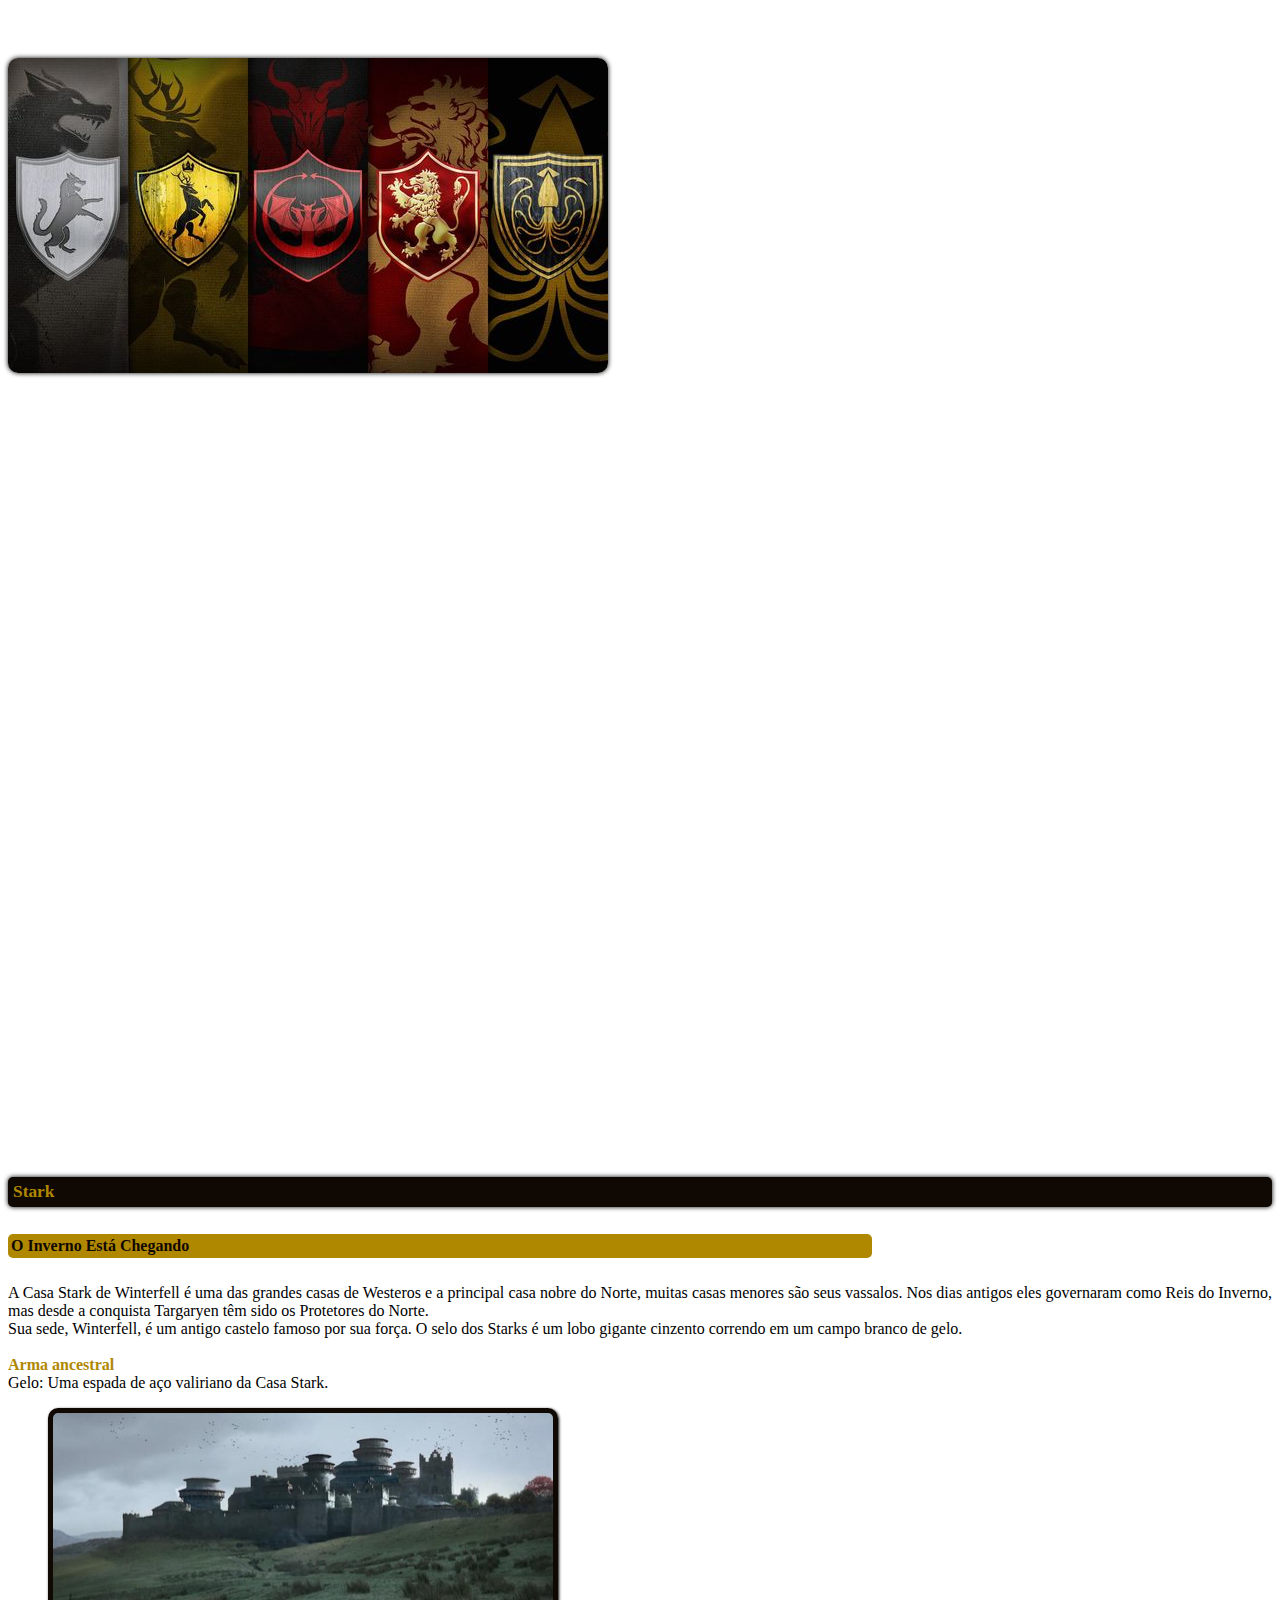
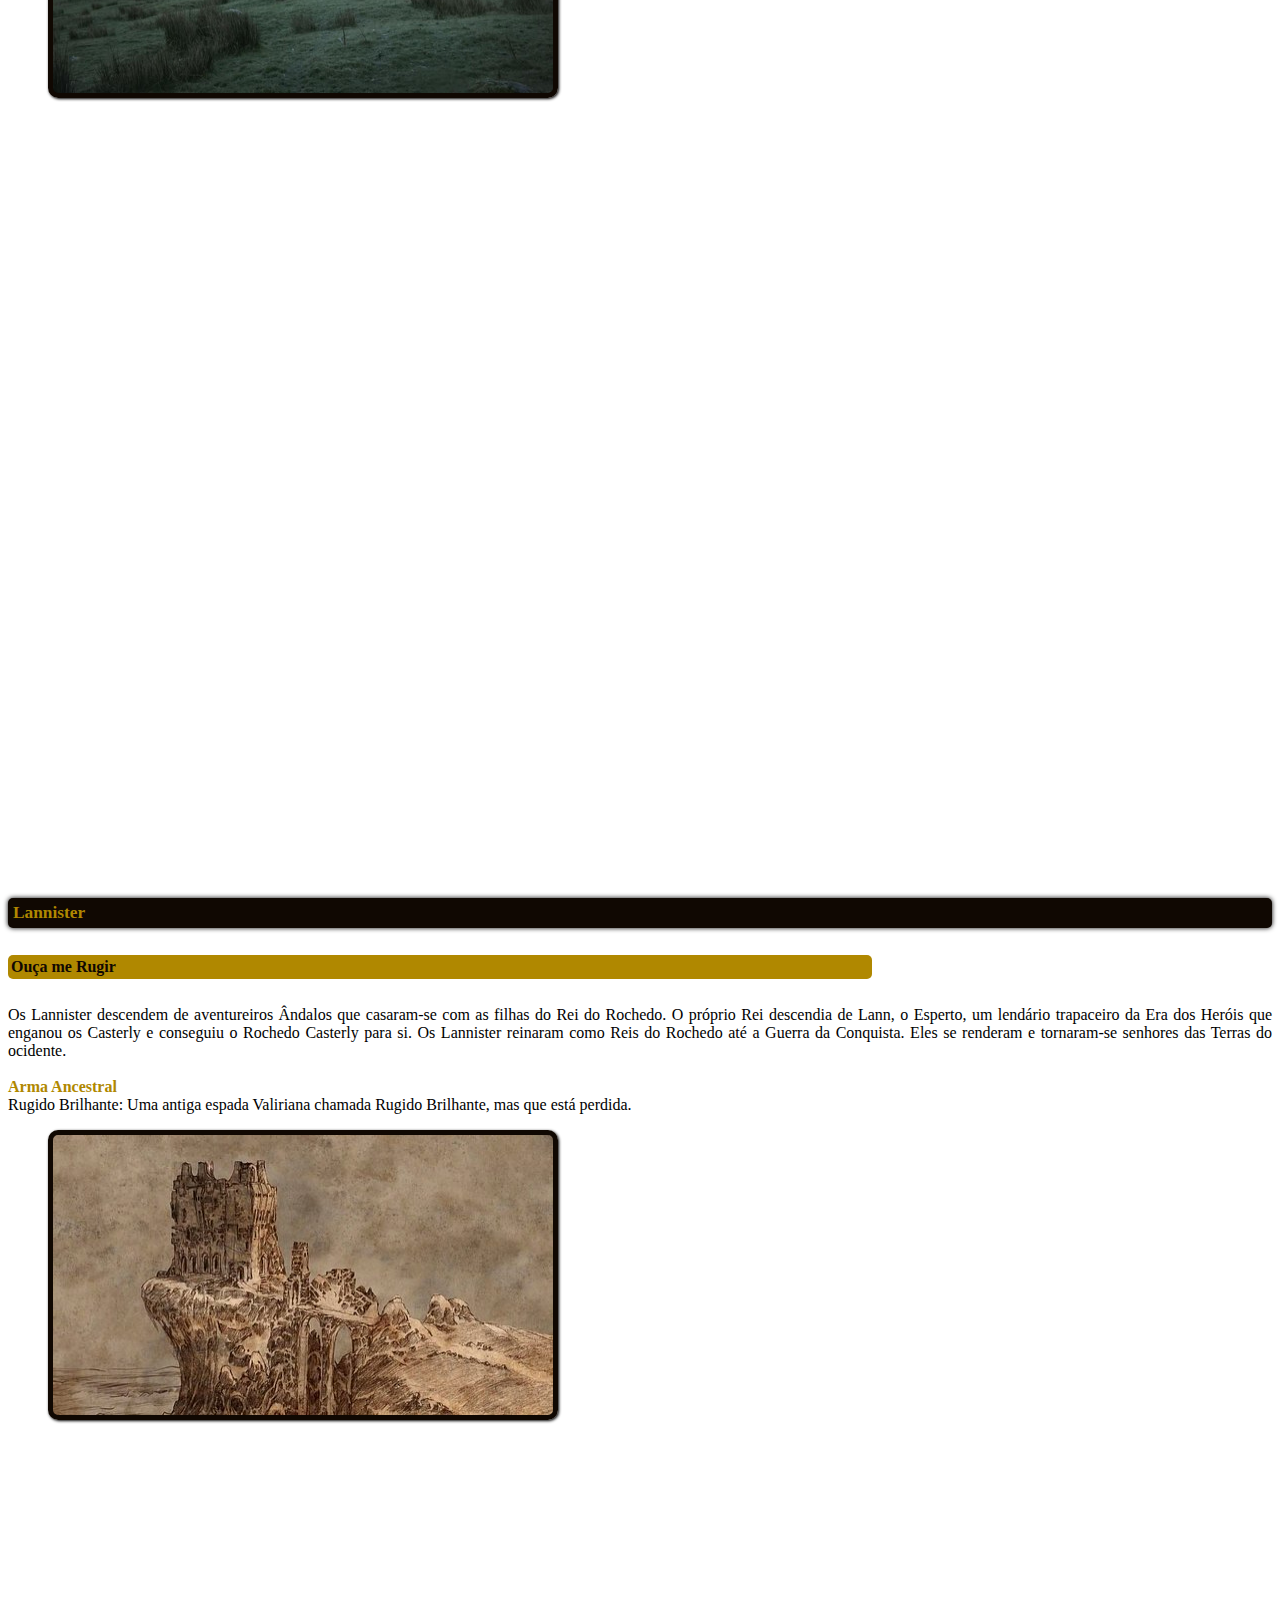
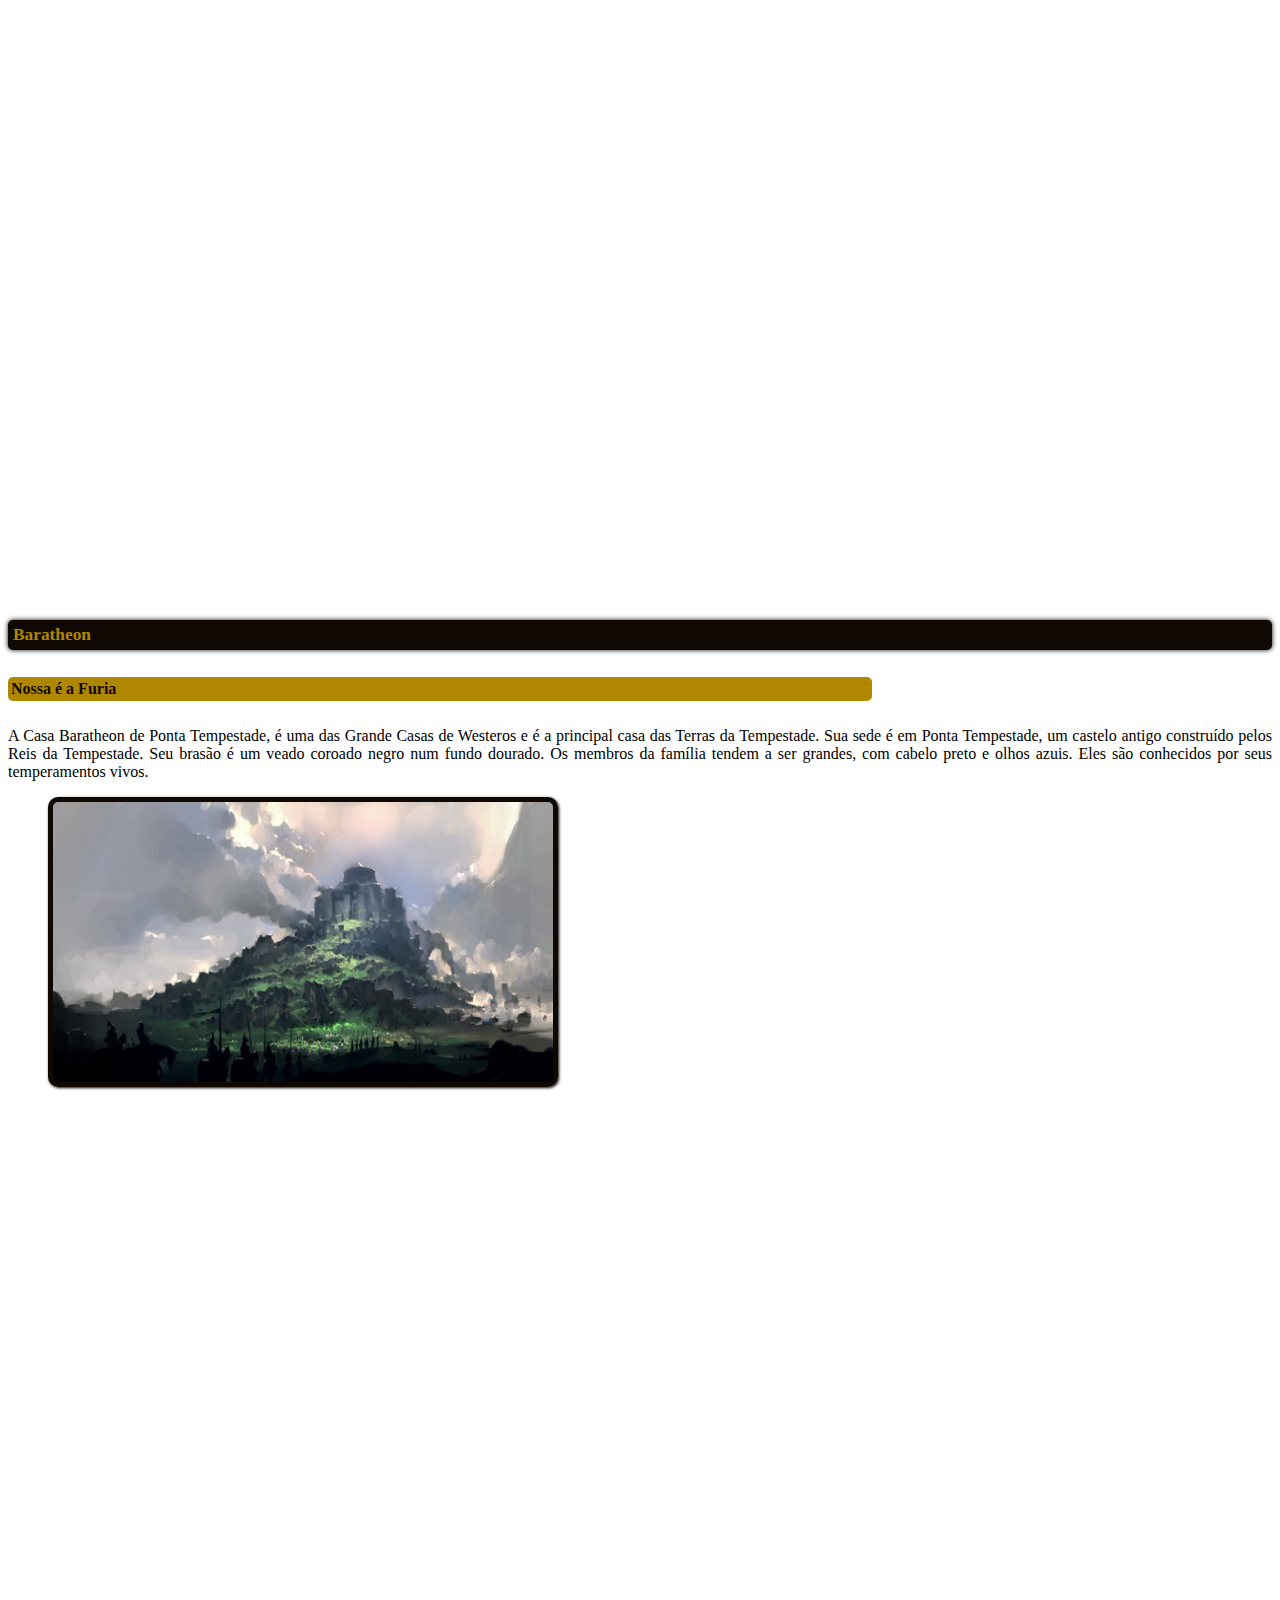
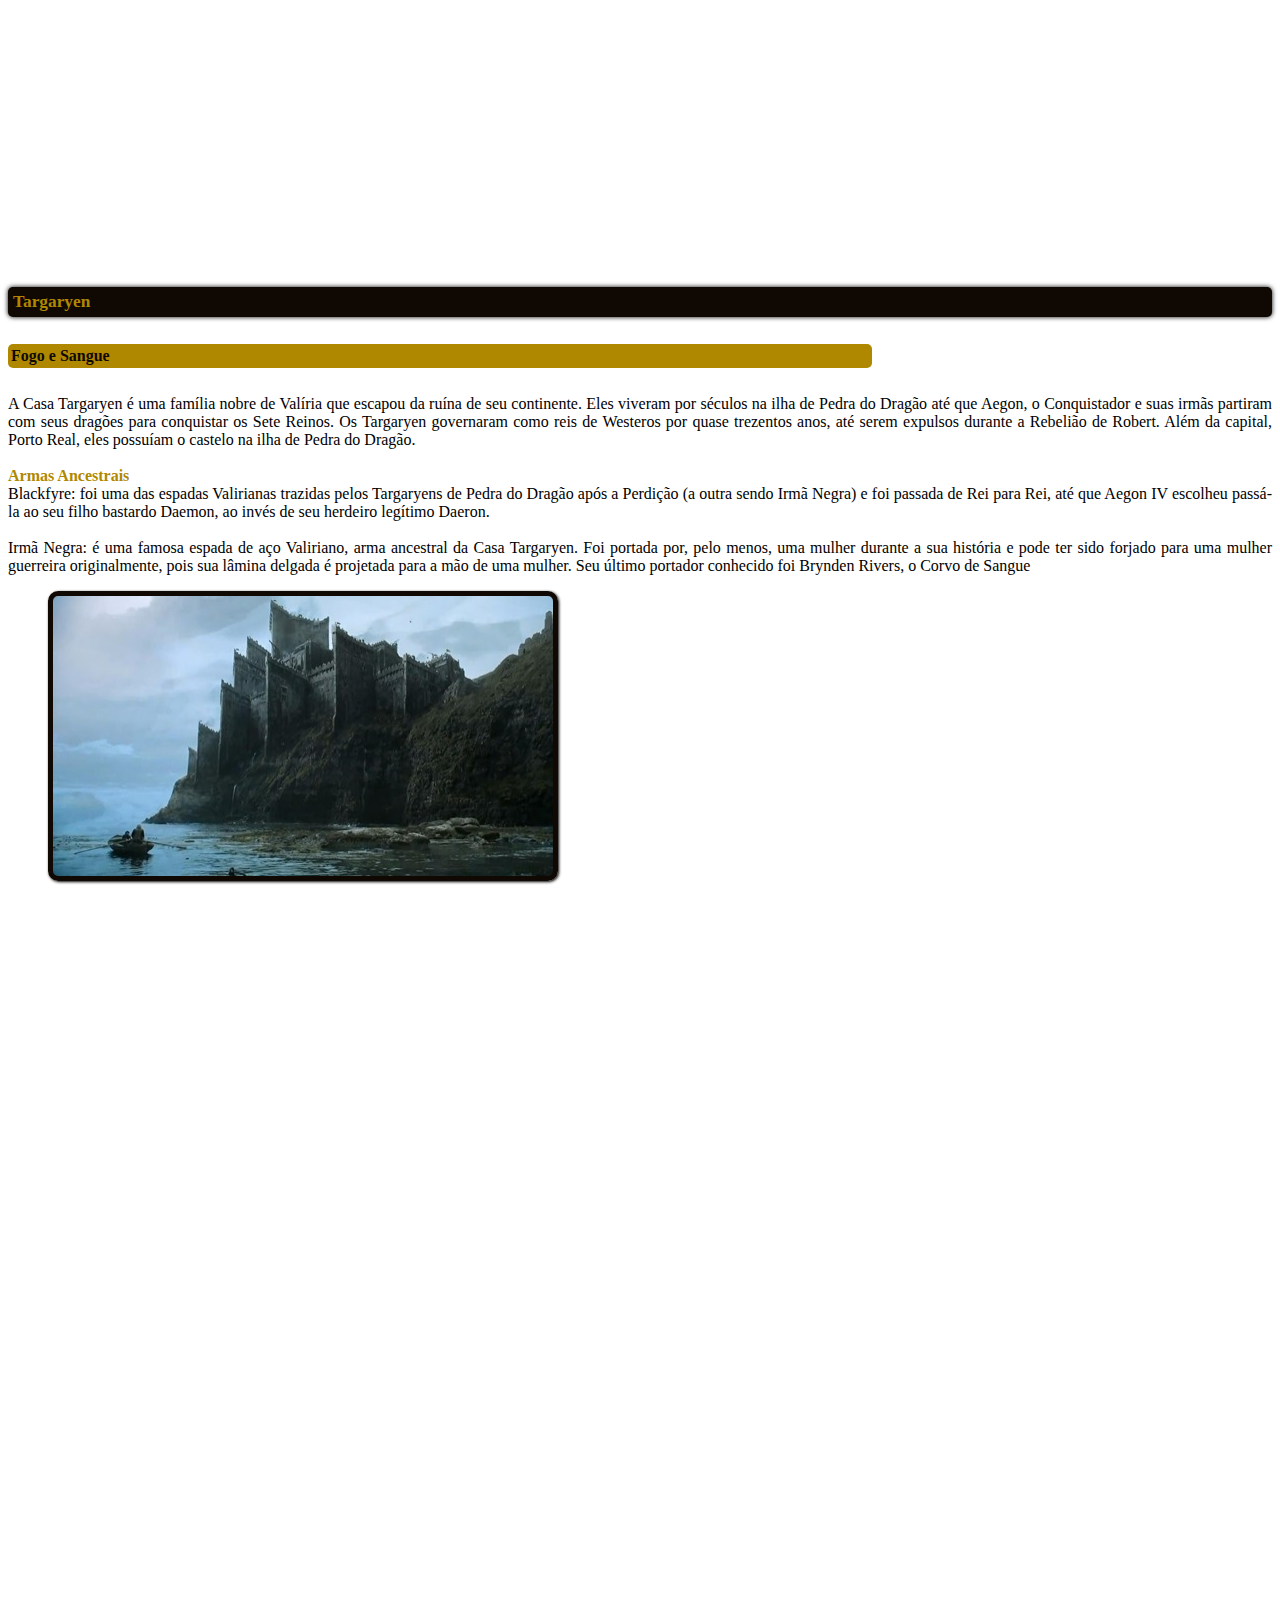
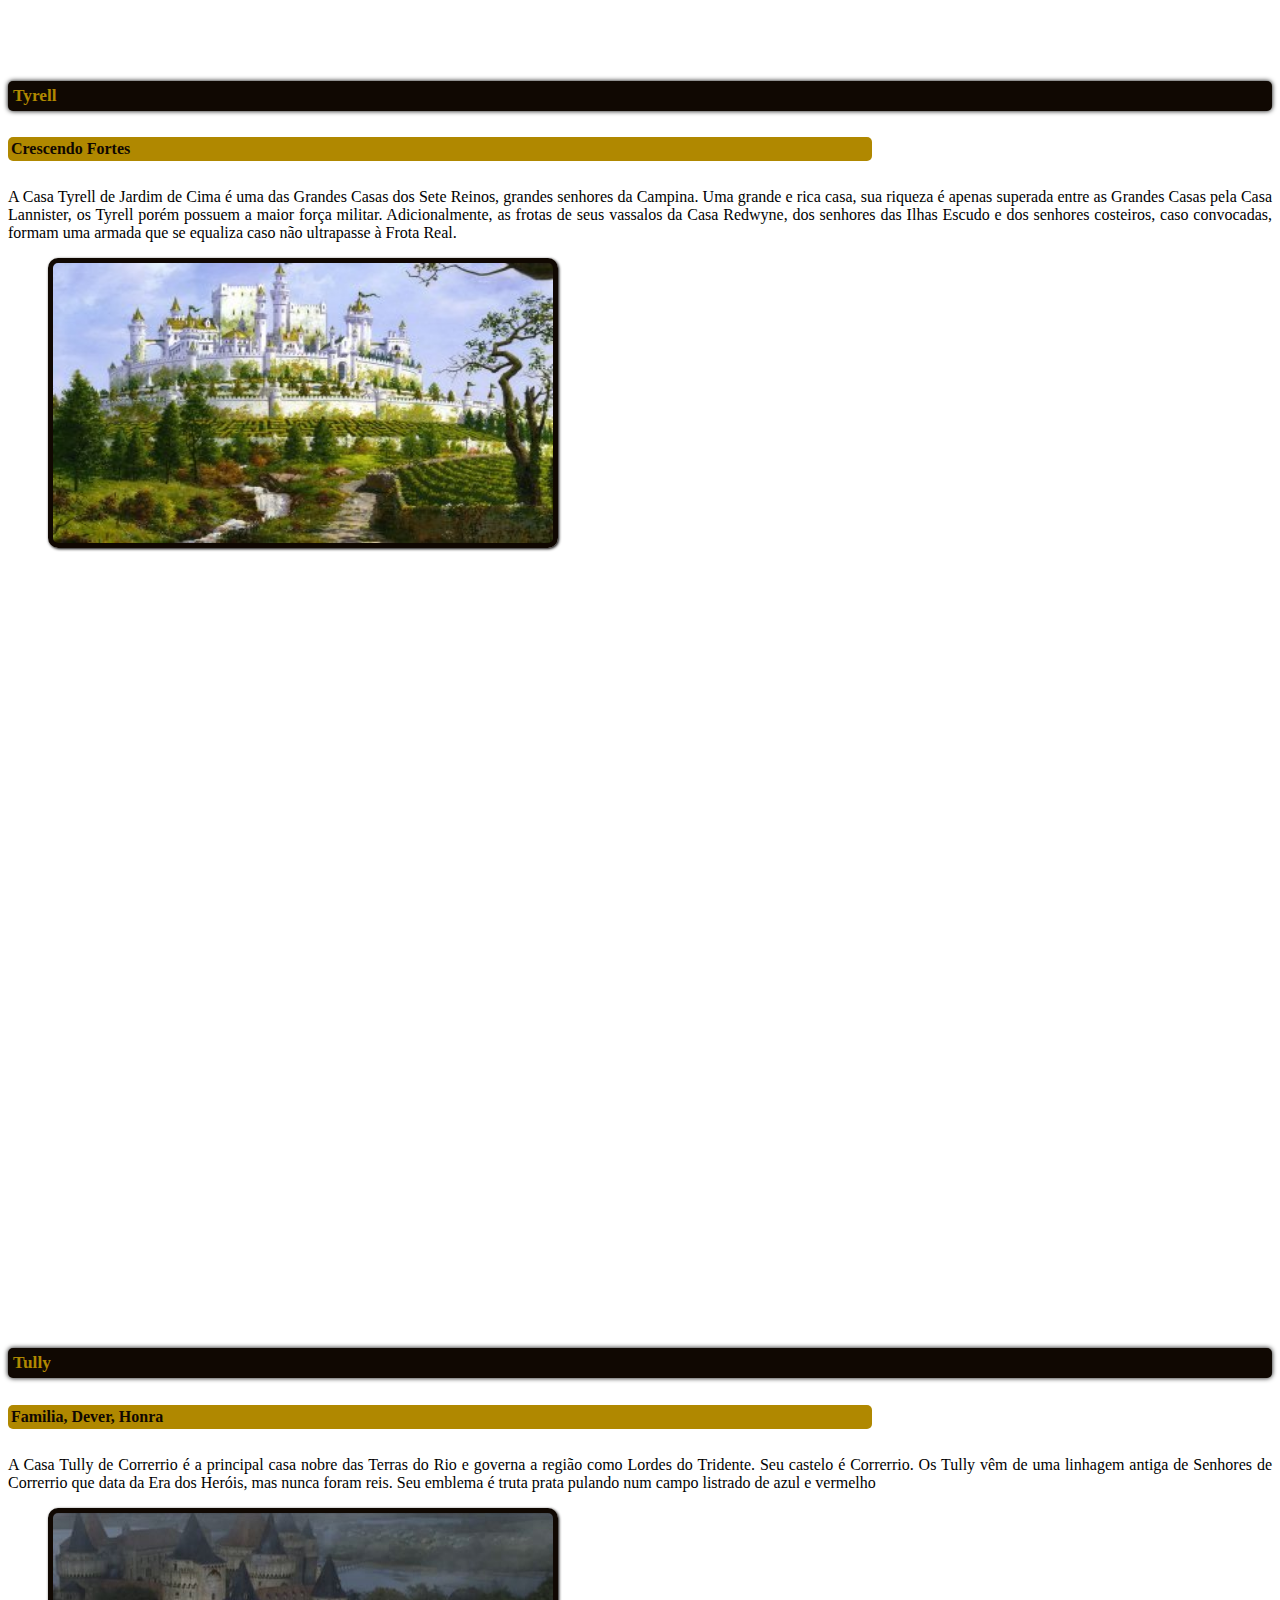
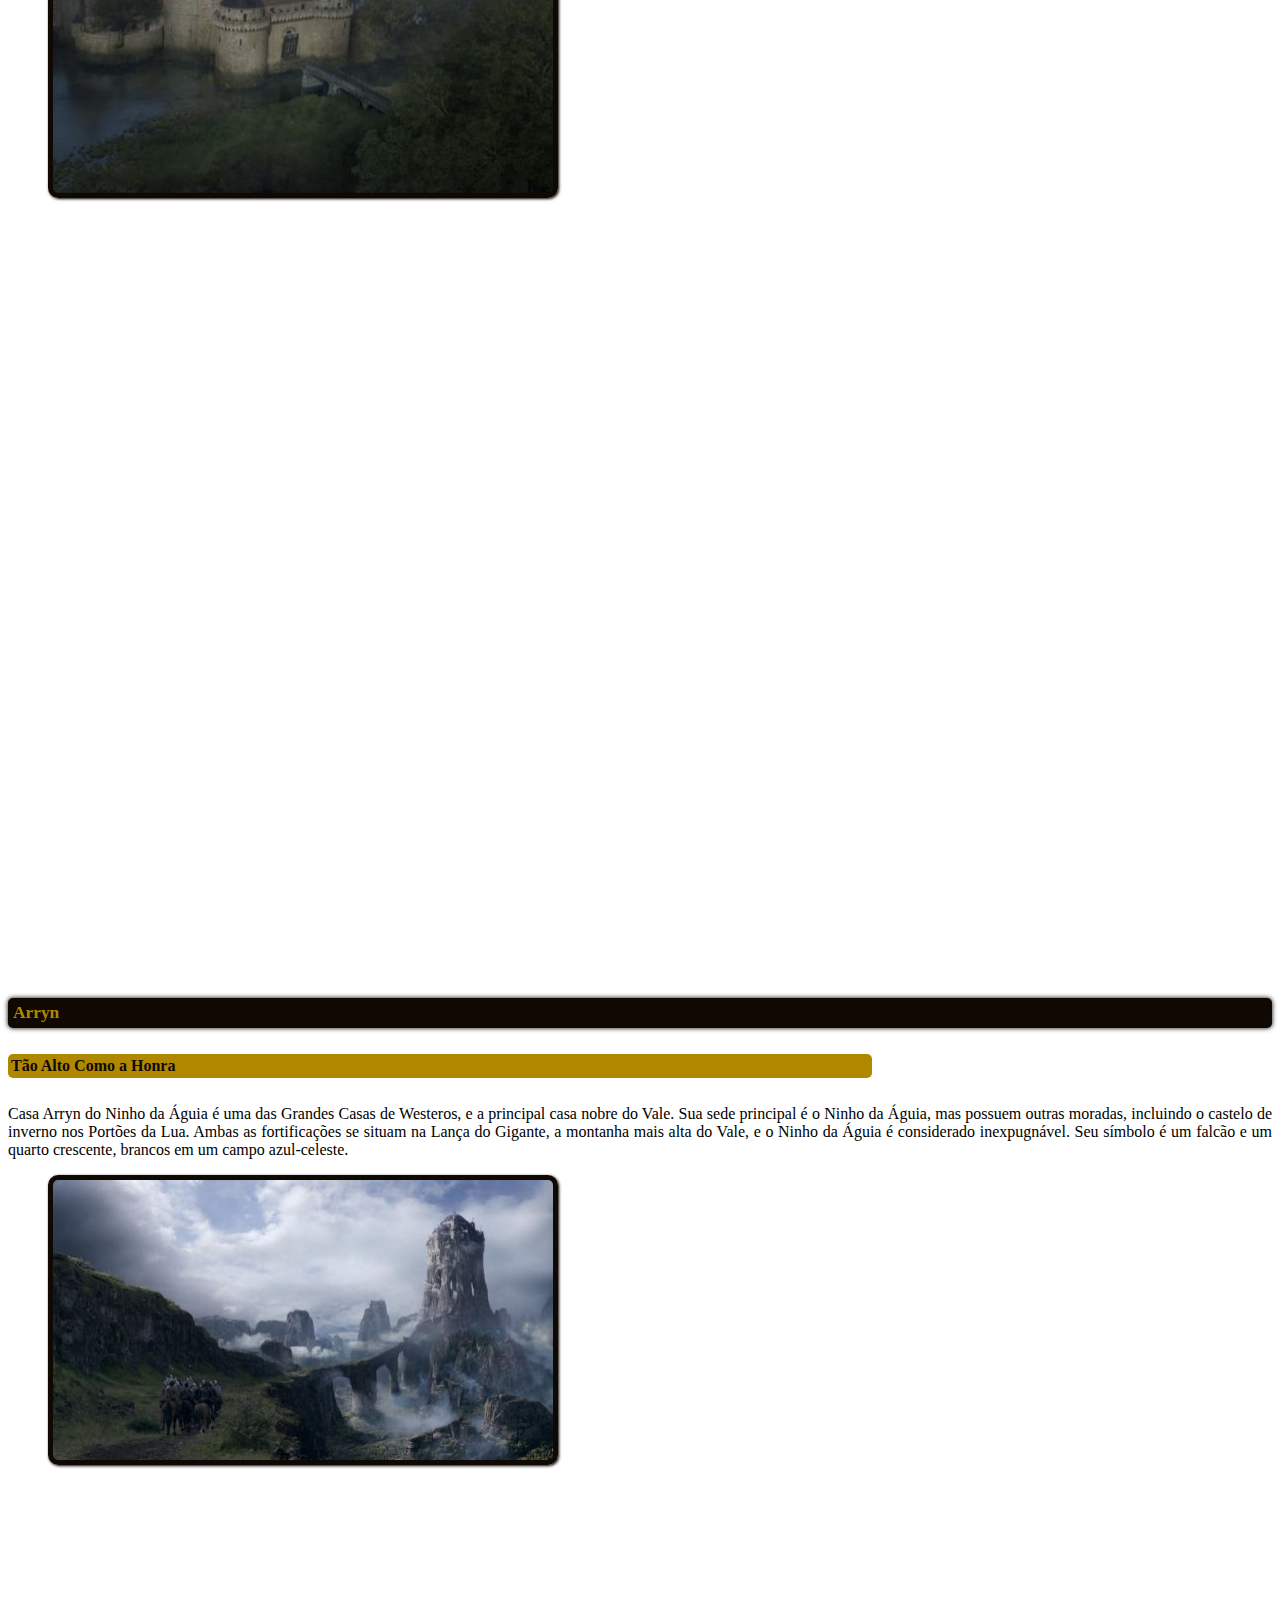
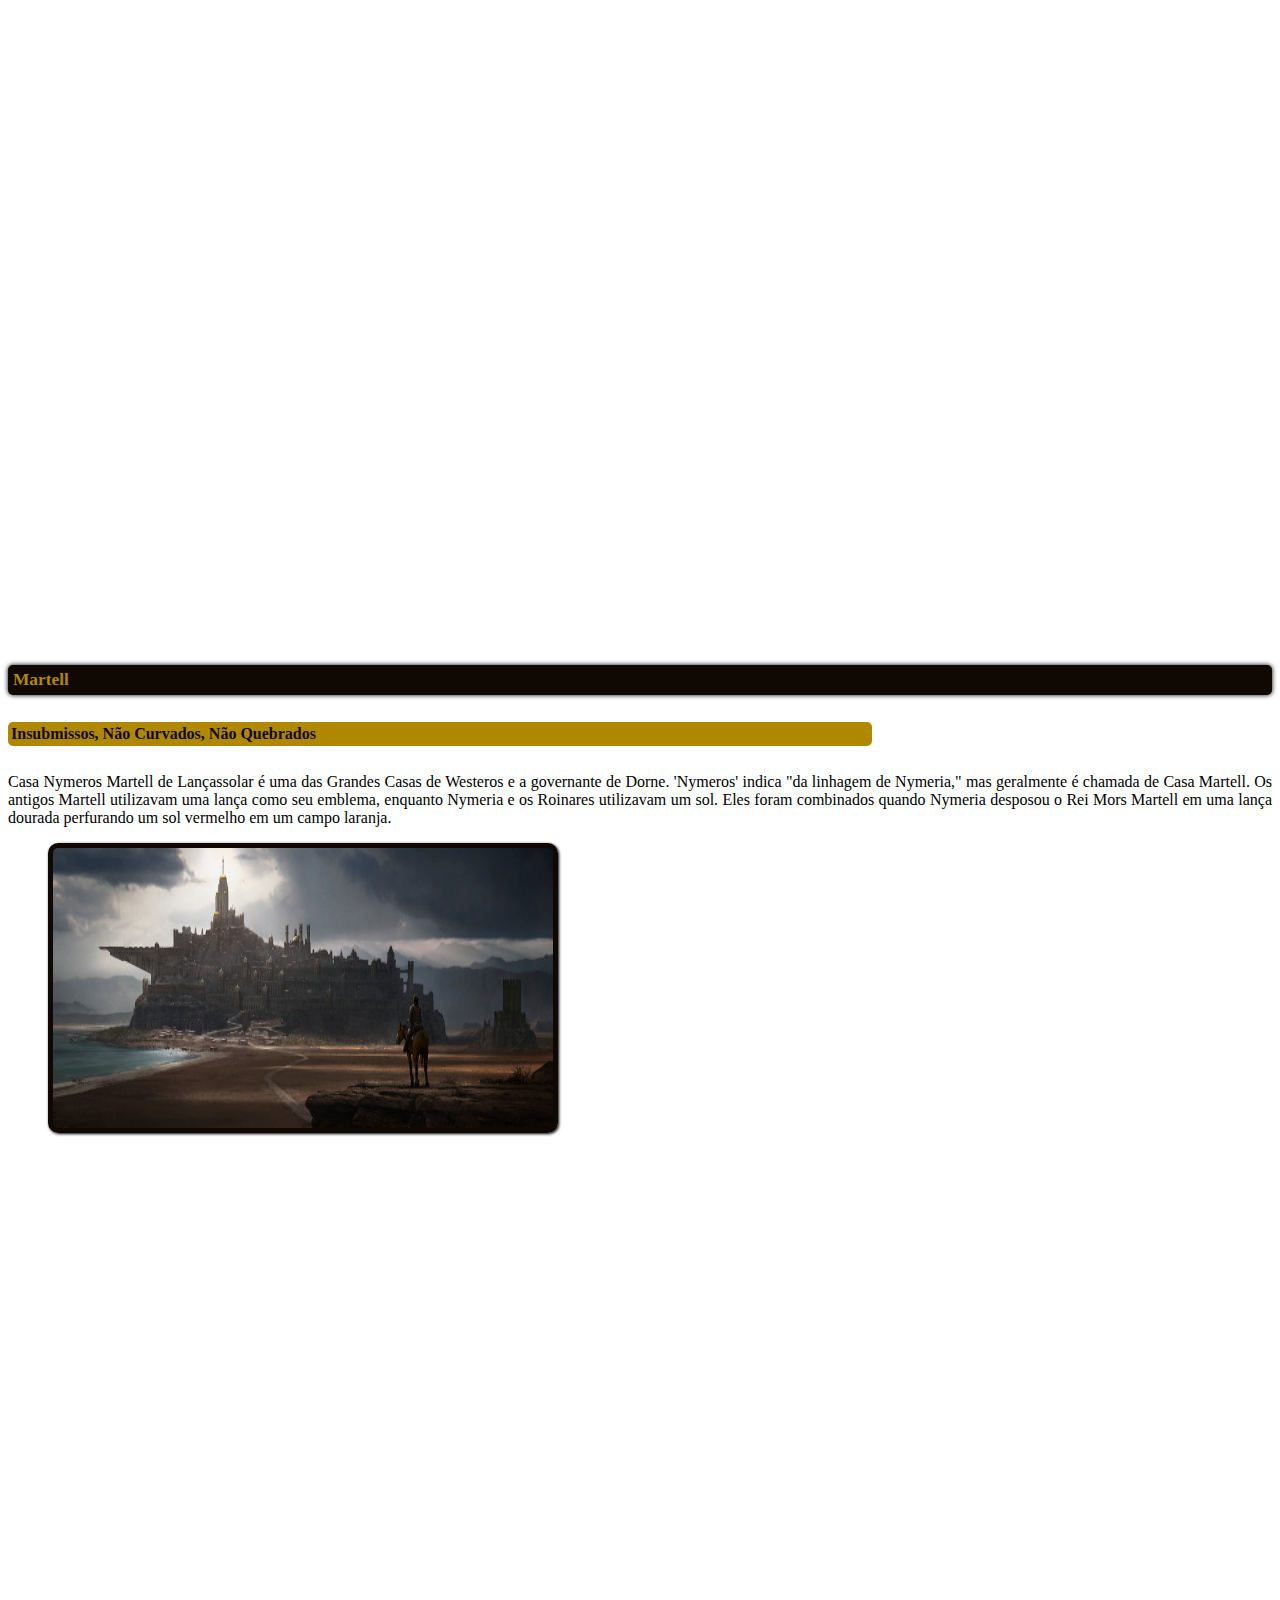
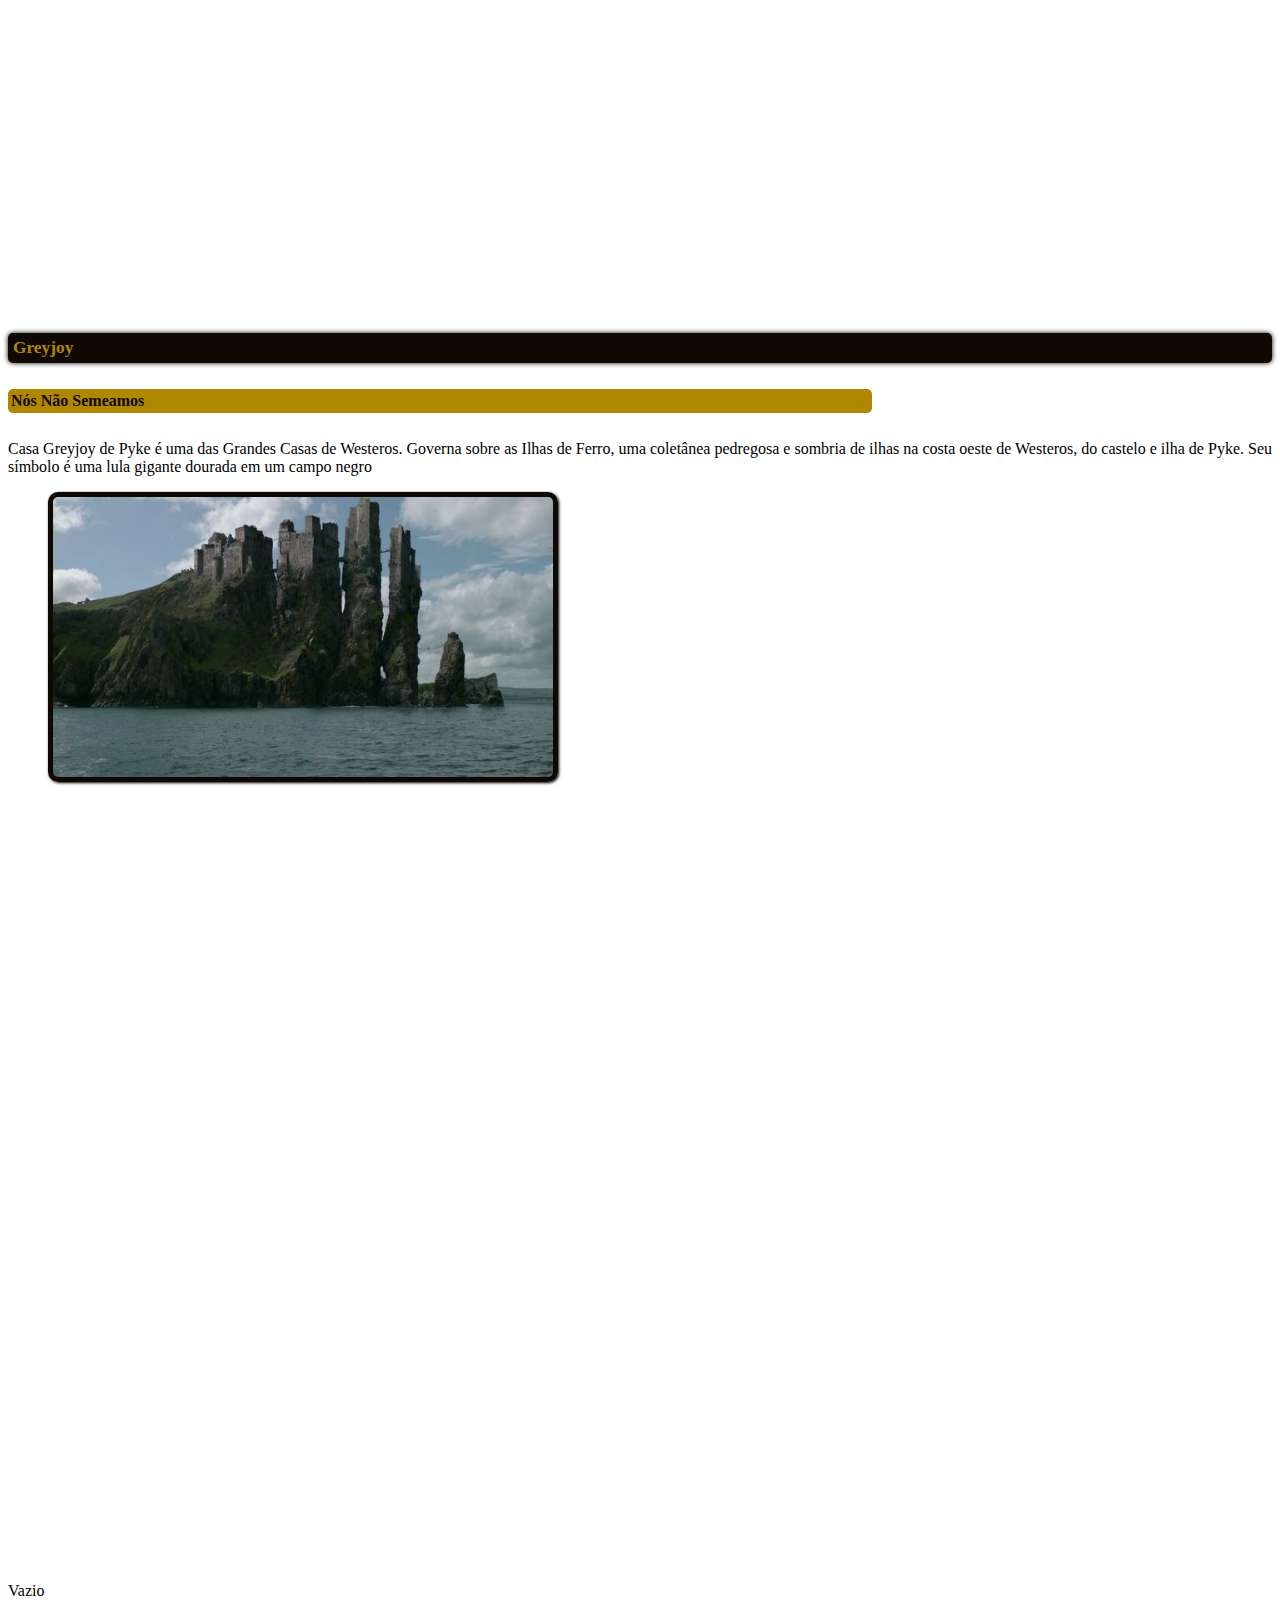
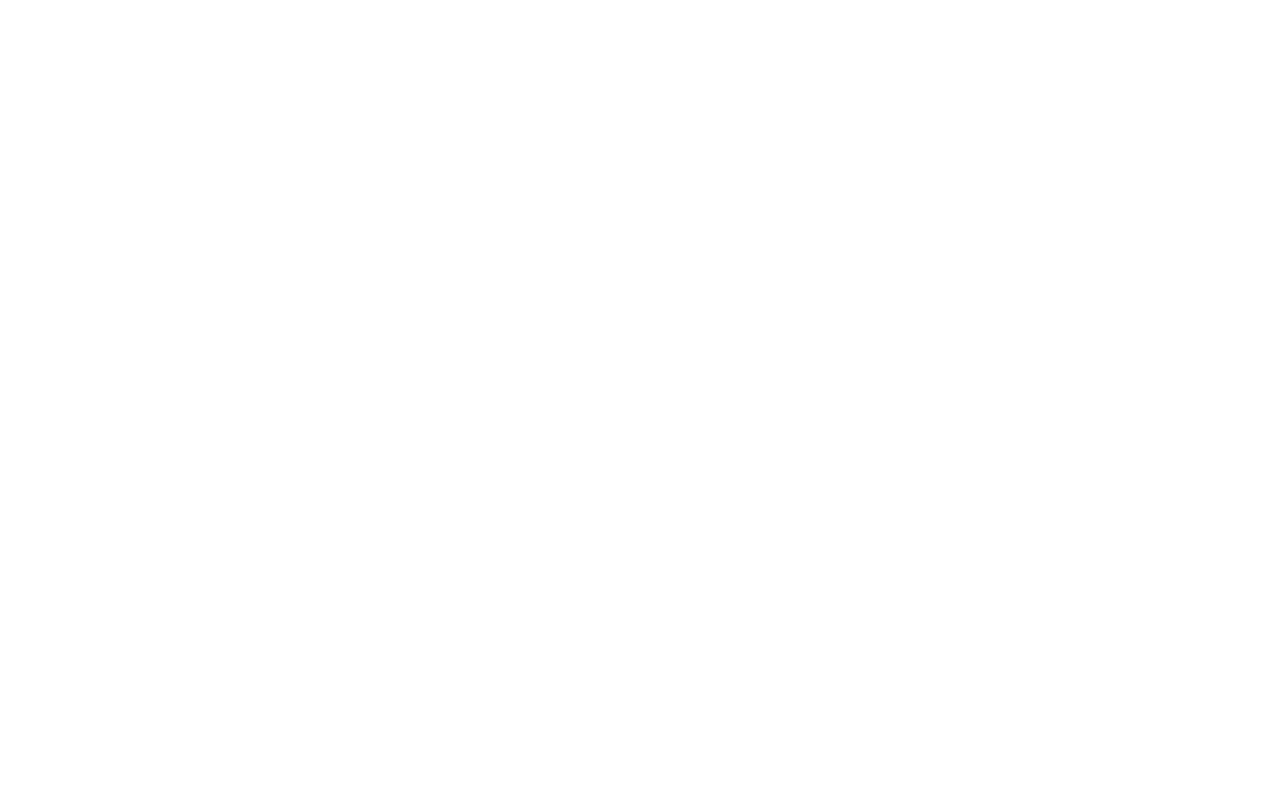
<file: casas-tex.html>
<!DOCTYPE html>
<!-- Criado e Editado por Boa Morte e Gustavo Gomes -->
<html lang="pt-br">
<head>
    <meta charset="utf-8">
	<title>Casas de Westeros</title>
	<style type="text/css">
		article {
			margin-bottom: 800px;
		}
		h4 {
		    background-color: #100802;
		    color: #B08800;
		    font-family: Arial sans-serif;
		    font-size: 13pt;
		    box-shadow: 0px 0px 5px #000;
		    border-radius: 5px;
		    padding: 5px;
        }

        h5 {
        	background-color: #B08800;
        	color: #100802;
        	font-family: Arial sans-serif;
        	font-size: 12pt;
        	padding: 3px;
        	border-radius: 5px;
        	margin-right: 400px;

        }

        p {
	        color: #000;
	        font-family: arial sans-serif;
	        font-size: 12pt;
	        text-align: justify;
        }

        span {
        	color: #B08800;
	        font-family: arial sans-serif;
	        font-size: 12pt;
	        font-weight: bolder;
        }
        #gothouses {
        	margin-top: 50px;
        	box-shadow: 0px 0px 5px #000;
        	border-radius: 10px;
        }
        ul {
        	list-style: none;
        	text-align: center;
        }
        ul li {
        	width: 500px;
        	height: 280px;
        	border: 5px solid #100802;
        	border-radius: 10px;
			box-shadow: 1px 1px 3px #000;
        }
        ul li span{
            float: left;
            column-width: 500px;
            opacity: 0;
            color: #B08800;
            text-shadow:1px 1px 1px #000;
            background-color: rgba(16, 8, 2,.7);
            padding: 5px;
        }
        li:hover span{
            opacity: 1;
        }
        li#img01 {
	        background: url('imagens/Winterfell.jpg') no-repeat;
	        background-position: 50% 50%;
	        background-size: 100% 100%;
        }
        li#img02 {
	        background: url('imagens/CasterlyRock.jpg') no-repeat;
	        background-position: 50% 50%;
	        background-size: 100% 100%;
        }
        li#img03 {
	        background: url('imagens/StormsEnd.jpg') no-repeat;
	        background-position: 50% 50%;
	        background-size: 100% 100%;
        }
        li#img04 {
	        background: url('imagens/Dragonstone.jpg') no-repeat;
	        background-position: 50% 50%;
	        background-size: 100% 100%;
        }
        li#img05 {
	        background: url('imagens/Highgarden.jpg') no-repeat;
	        background-position: 50% 50%;
	        background-size: 100% 100%;
        }
        li#img06 {
	        background: url('imagens/Riverrun.jpg') no-repeat;
	        background-position: 50% 50%;
	        background-size: 100% 100%;
        }
        li#img07 {
	        background: url('imagens/EaglesNest.jpg') no-repeat;
	        background-position: 50% 50%;
	        background-size: 100% 100%;
        }
        li#img08 {
	        background: url('imagens/Sunspear.jpg') no-repeat;
	        background-position: 50% 50%;
	        background-size: 100% 100%;
        }
        li#img09 {
	        background: url('imagens/Pyke.jpg') no-repeat;
	        background-position: 50% 50%;
	        background-size: 100% 100%;
        }
	</style>
</head>
<body>
<article id="Zero">
	<img id="gothouses" src="imagens/got-houses.jpg">
</article>
<article id="Stark">
	<h4>Stark</h4>
	<h5>O Inverno Está Chegando</h5>

	<p>A Casa Stark de Winterfell é uma das grandes casas de Westeros e a principal casa nobre do Norte, muitas casas menores são seus vassalos. Nos dias antigos eles governaram como Reis do Inverno, mas desde a conquista Targaryen têm sido os Protetores do Norte.<br> 
	Sua sede, Winterfell, é um antigo castelo famoso por sua força. O selo dos Starks é um lobo gigante cinzento correndo em um campo branco de gelo.<br>
	<br>
	<span>Arma ancestral</span><br>
	Gelo: Uma   espada de aço valiriano da Casa Stark.</p>
	<ul><li id="img01" class="imgh"><span>Winterfell</span></li></ul>
</article>
<article id="Lannister">
	<h4>Lannister</h4>
	<h5>Ouça me Rugir</h5>
	<p>Os Lannister descendem de aventureiros Ândalos que casaram-se com as filhas do Rei do Rochedo. O próprio Rei descendia de Lann, o Esperto, um lendário trapaceiro da Era dos Heróis que enganou os Casterly e conseguiu o Rochedo Casterly para si. Os Lannister reinaram como Reis do Rochedo até a Guerra da Conquista. Eles se renderam e tornaram-se senhores das Terras do ocidente.<br>
	<br>
	<span>Arma Ancestral</span><br>
	Rugido Brilhante: Uma antiga espada Valiriana chamada Rugido Brilhante, mas que está perdida.</p>
	<ul><li id="img02" class="imgh"><span>Rochedo Casterly</span></li></ul>
</article>
<article id="Baratheon">
	<h4>Baratheon</h4>
	<h5>Nossa é a Furia</h5>
	<p>A Casa Baratheon de Ponta Tempestade, é uma das Grande Casas de Westeros e é a principal casa das Terras da Tempestade. Sua sede é em Ponta Tempestade, um castelo antigo construído pelos Reis da Tempestade. Seu brasão é um veado coroado negro num fundo dourado.﻿ Os membros da família tendem a ser grandes, com cabelo preto e olhos azuis. Eles são conhecidos por seus temperamentos vivos.</p>
	<ul><li id="img03" class="imgh"><span>Ponta Tempestade</span></li></ul>
</article>
<article id="Targaryen">
	<h4>Targaryen</h4>
	<h5>Fogo e Sangue</h5>
	<p>A Casa Targaryen é uma família nobre de Valíria que escapou da ruína de seu continente. Eles viveram por séculos na ilha de Pedra do Dragão até que Aegon, o Conquistador e suas irmãs partiram com seus dragões para conquistar os Sete Reinos. Os Targaryen governaram como reis de Westeros por quase trezentos anos, até serem expulsos durante a Rebelião de Robert. Além da capital, Porto Real, eles possuíam o castelo na ilha de Pedra do Dragão.<br>
	<br>
	<span>Armas Ancestrais</span><br>
	Blackfyre: foi uma das espadas Valirianas trazidas pelos Targaryens de Pedra do Dragão após a Perdição (a outra sendo Irmã Negra) e foi passada de Rei para Rei, até que Aegon IV escolheu passá-la ao seu filho bastardo Daemon, ao invés de seu herdeiro legítimo Daeron.<br>
	<br>
	Irmã Negra: é uma famosa espada de aço Valiriano, arma ancestral da Casa Targaryen. Foi portada por, pelo menos, uma mulher durante a sua história e pode ter sido forjado para uma mulher guerreira originalmente, pois sua lâmina delgada é projetada para a mão de uma mulher. Seu último portador conhecido foi Brynden Rivers, o Corvo de Sangue</p>
	<ul><li id="img04" class="imgh"><span>Pedra do Dragão</span></li></ul>
</article>
<article id="Tyrell">
	<h4>Tyrell</h4>
	<h5>Crescendo Fortes</h5>
	<p>A Casa Tyrell de Jardim de Cima é uma das Grandes Casas dos Sete Reinos, grandes senhores da Campina. Uma grande e rica casa, sua riqueza é apenas superada entre as Grandes Casas pela Casa Lannister, os Tyrell porém possuem a maior força militar. Adicionalmente, as frotas de seus vassalos da Casa Redwyne, dos senhores das Ilhas Escudo e dos senhores costeiros, caso convocadas, formam uma armada que se equaliza caso não ultrapasse à Frota Real.</p>
	<ul><li id="img05" class="imgh"><span>Jardim de Cima</span></li></ul>
</article>
<article id="Tully">
	<h4>Tully</h4>
	<h5>Familia, Dever, Honra</h5>
	<p>A Casa Tully de Correrrio é a principal casa nobre das Terras do Rio e governa a região como Lordes do Tridente. Seu castelo é Correrrio. Os Tully vêm de uma linhagem antiga de Senhores de Correrrio que data da Era dos Heróis, mas nunca foram reis. Seu emblema é truta prata pulando num campo listrado de azul e vermelho</p>
	<ul><li id="img06" class="imgh"><span>Correrrio</span></li></ul>
</article>
<article id="Arryn">
	<h4>Arryn</h4>
	<h5>Tão Alto Como a Honra</h5>
	<p>Casa Arryn do Ninho da Águia é uma das Grandes Casas de Westeros, e a principal casa nobre do Vale. Sua sede principal é o Ninho da Águia, mas possuem outras moradas, incluindo o castelo de inverno nos Portões da Lua. Ambas as fortificações se situam na Lança do Gigante, a montanha mais alta do Vale, e o Ninho da Águia é considerado inexpugnável. Seu símbolo é um falcão e um quarto crescente, brancos em um campo azul-celeste.</p>
	<ul><li id="img07" class="imgh"><span>Ninho da Águia</span></li></ul>
</article>
<article id="Martell">
	<h4>Martell</h4>
	<h5>Insubmissos, Não Curvados, Não Quebrados</h5>
	<p>Casa Nymeros Martell de Lançassolar é uma das Grandes Casas de Westeros e a governante de Dorne. 'Nymeros' indica "da linhagem de Nymeria," mas geralmente é chamada de Casa Martell. Os antigos Martell utilizavam uma lança como seu emblema, enquanto Nymeria e os Roinares utilizavam um sol. Eles foram combinados quando Nymeria desposou o Rei Mors Martell em uma lança dourada perfurando um sol vermelho em um campo laranja.</p>
	<ul><li id="img08" class="imgh"><span>Lançassolar</span></li></ul>
</article>
<article id="Greyjoy">
	<h4>Greyjoy</h4>
	<h5>Nós Não Semeamos</h5>
	<p>Casa Greyjoy de Pyke é uma das Grandes Casas de Westeros. Governa sobre as Ilhas de Ferro, uma coletânea pedregosa e sombria de ilhas na costa oeste de Westeros, do castelo e ilha de Pyke. Seu símbolo é uma lula gigante dourada em um campo negro</p>
	<ul><li id="img09" class="imgh"><span>Pyke</span></li></ul>
</article>
<!-- Artigo especial para ajustar a margem do seu antecessor -->
<article>
	Vazio
</article>
</body>
</html>
</file>
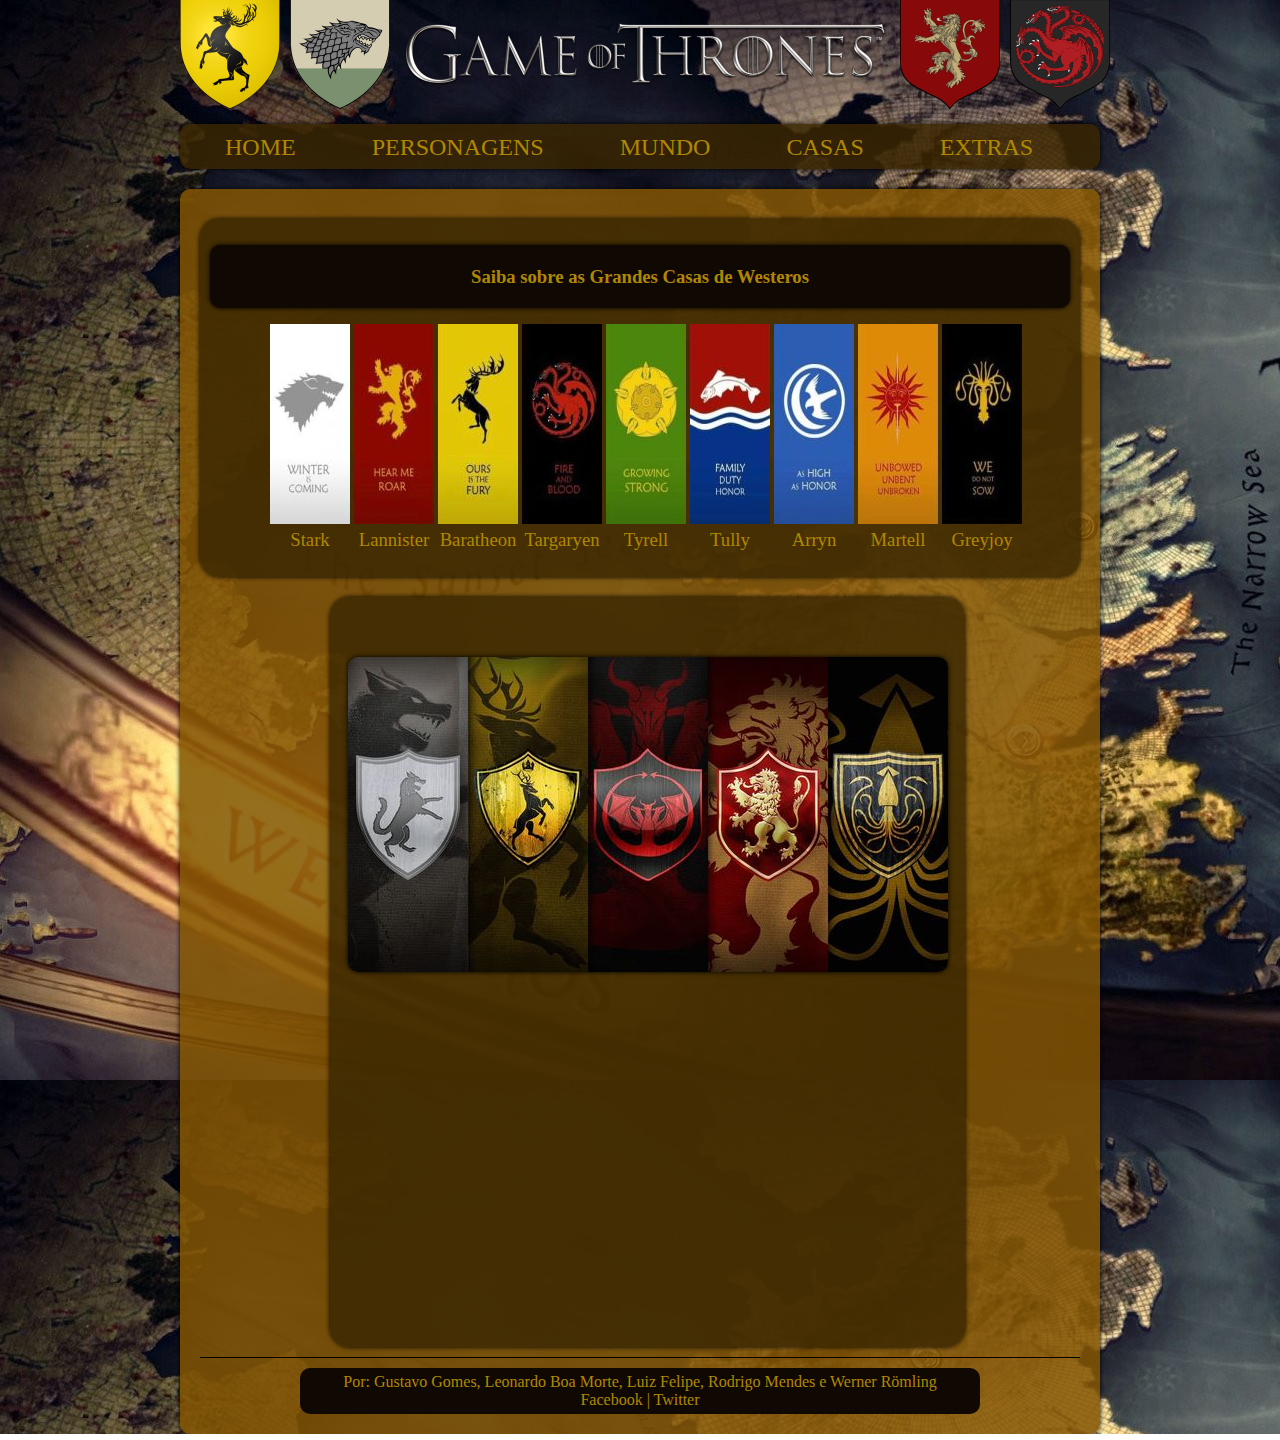
<file: casas.html>
<!DOCTYPE html>
<!--Doc criado por Werner. Editado por Boa Morte -->
<html lang="pt-br">
<head>
    <meta charset="UTF-8">
    <title>Casas</title>
    <link rel="stylesheet" type="text/css" href="css/estilo.css">
    <link rel="stylesheet" type="text/css" href="css/casas.css">
</head>
<script language="JavaScript" src="javascript/funcoes.js"></script>
<body>
<header id="cabecalho">

<div id="flag">
   <img class="flag" src="imagens/Baratheon-Shield.png">
   <img class="flag" src="imagens/Stark-Shield.png">
   <img id="logo" src="imagens/game-of-thrones-logo.png">
   <img class="flag" src="imagens/Lannister-Shield.png">
   <img class="flag" src="imagens/Targaryen-Shield.png">
 </div>

    <nav id="menu"> <!--Aqui se cria no nav um menu de navegação. Feito por Werner, editado por Boa Morte-->
        <ul>
            <li><a href="index.html">Home</a></li>
            <li><a href="pers.html">Personagens</a></li> <!--Editado por Werner, Boa Morte -->
            <li><a href="mundo.html">Mundo</a></li>
            <li><a href="casas.html">Casas</a></li>
            <li><a href="extras.html">Extras</a></li>
        </ul>
    </nav>
</header>
<div id="interface">    <!-- Toda a interface de conteúdo do site -->
    <section>
        <article id="Casas"><!--Feito por Werner Os mudaFrame Usam Java Script para Abrir Artigos ou Arquivos Html para cada casa-->
        <ul class="titulo"><li><h3>Saiba sobre as Grandes Casas de Westeros</h3></li></ul>
            <ul id="brasoes">
                <li class="nomes" onclick="mudaFrame('casas-tex.html#Stark')"><img class="brasoes" src="imagens/Stark.jpg"><br>Stark</li>
                <li class="nomes" onclick="mudaFrame('casas-tex.html#Lannister')"><img class="brasoes" src="imagens/Lannister.jpg"><br>Lannister</li>
                <li class="nomes" onclick="mudaFrame('casas-tex.html#Baratheon')"><img class="brasoes" src="imagens/Baratheon.jpg"><br>Baratheon</li>
                <li class="nomes" onclick="mudaFrame('casas-tex.html#Targaryen')"><img class="brasoes" src="imagens/Targaryen.jpg"><br>Targaryen</li>
                <li class="nomes" onclick="mudaFrame('casas-tex.html#Tyrell')"><img class="brasoes" src="imagens/Tyrell.jpg"><br>Tyrell</li>
                <li class="nomes" onclick="mudaFrame('casas-tex.html#Tully')"><img class="brasoes" src="imagens/Tully.jpg"><br>Tully</li>
                <li class="nomes" onclick="mudaFrame('casas-tex.html#Arryn')"><img class="brasoes" src="imagens/Arryn.jpg"><br>Arryn</li>
                <li class="nomes" onclick="mudaFrame('casas-tex.html#Martell')"><img class="brasoes" src="imagens/Martell.jpg"><br>Martell</li>
                <li class="nomes" onclick="mudaFrame('casas-tex.html#Greyjoy')"><img class="brasoes" src="imagens/Greyjoy.jpg"><br>Greyjoy</li>
            </ul>

        </article>
        <article id="textos">
            <iframe src="casas-tex.html#Zero" name="frames" id="frame" frameborder="0" scrolling="no"></iframe>
        </article>
    </section>

    <footer id="rodape"><!--Feito por Werner. Ainda Decidiremos o que poremos nos links. E tbm quem é o outro integrante. -->
        <p>Por: Gustavo Gomes, Leonardo Boa Morte, Luiz Felipe, Rodrigo Mendes e Werner Römling<br/>
            <a href="http://facebook.com" target="_blank">Facebook</a> |
            <a href="http://twitter.com"target="_blank">Twitter</a></p>
    </footer>
</div>
</body>
</html>
</file>
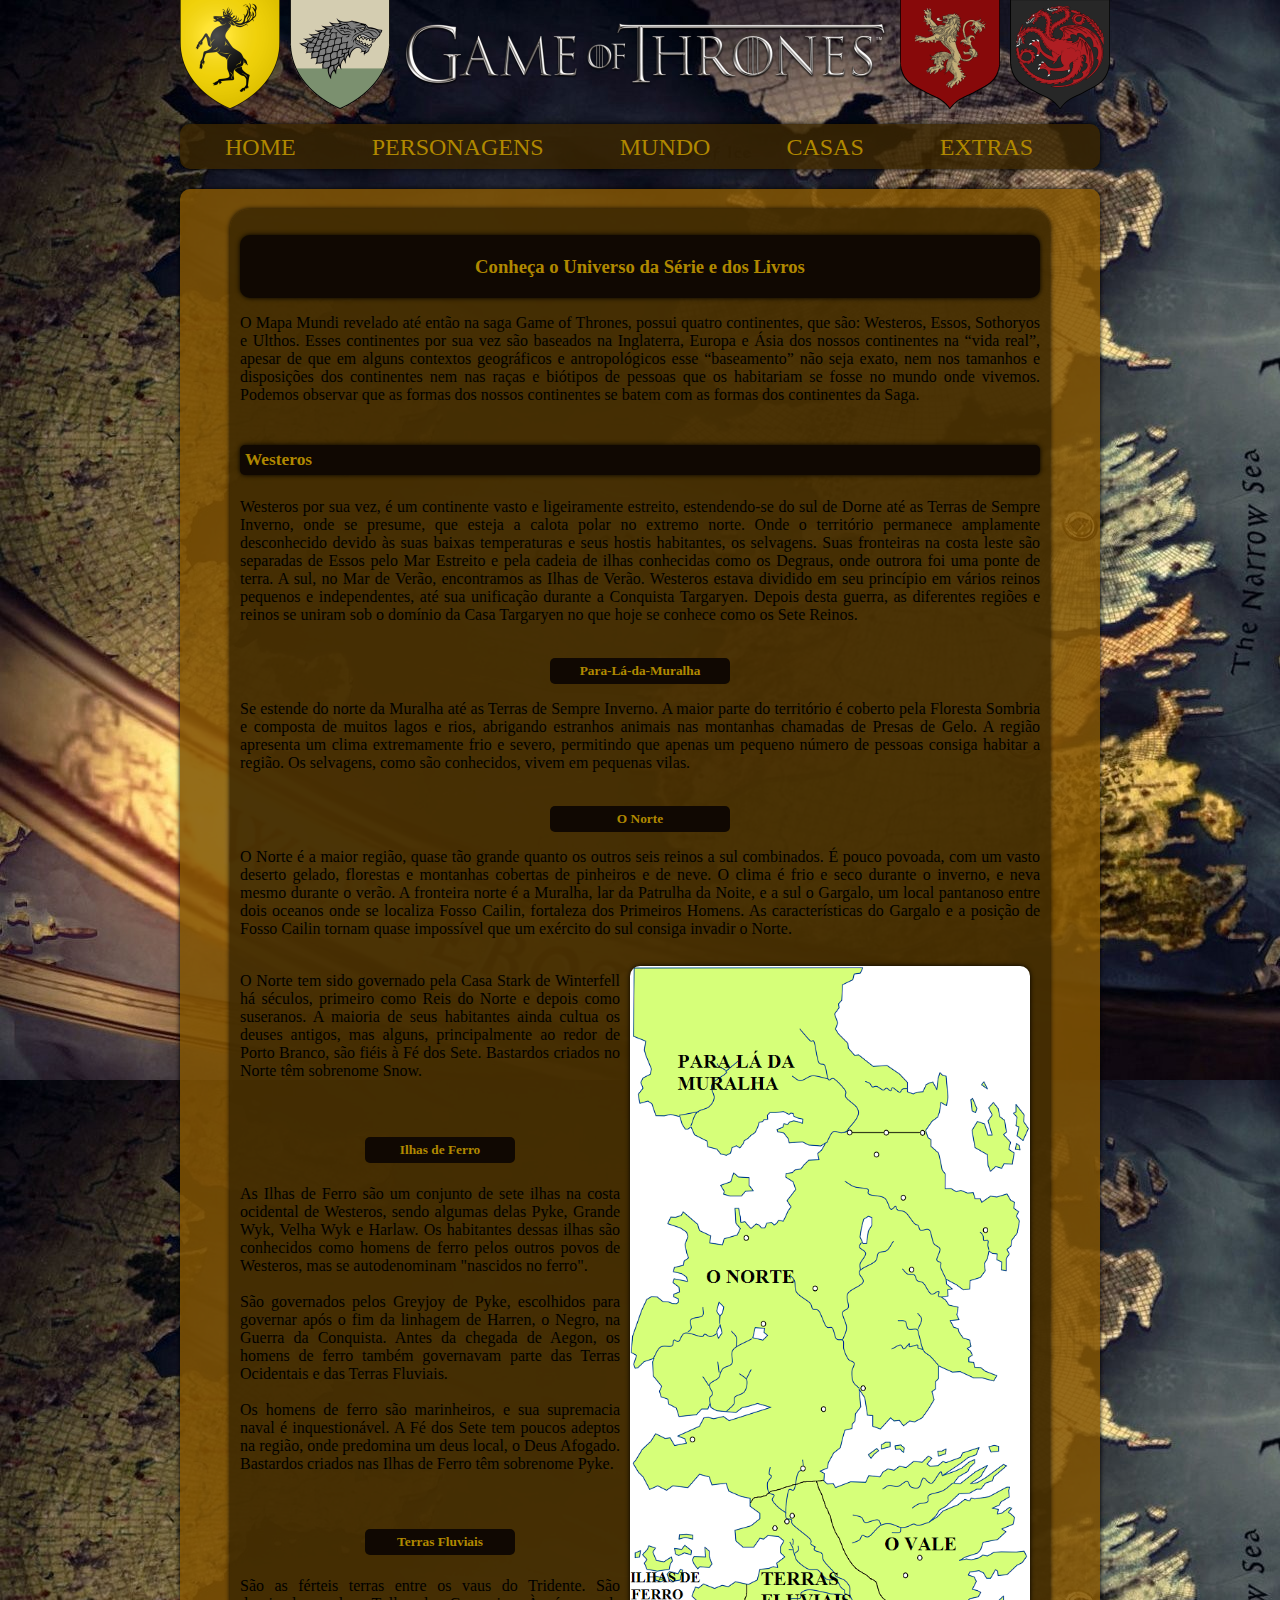
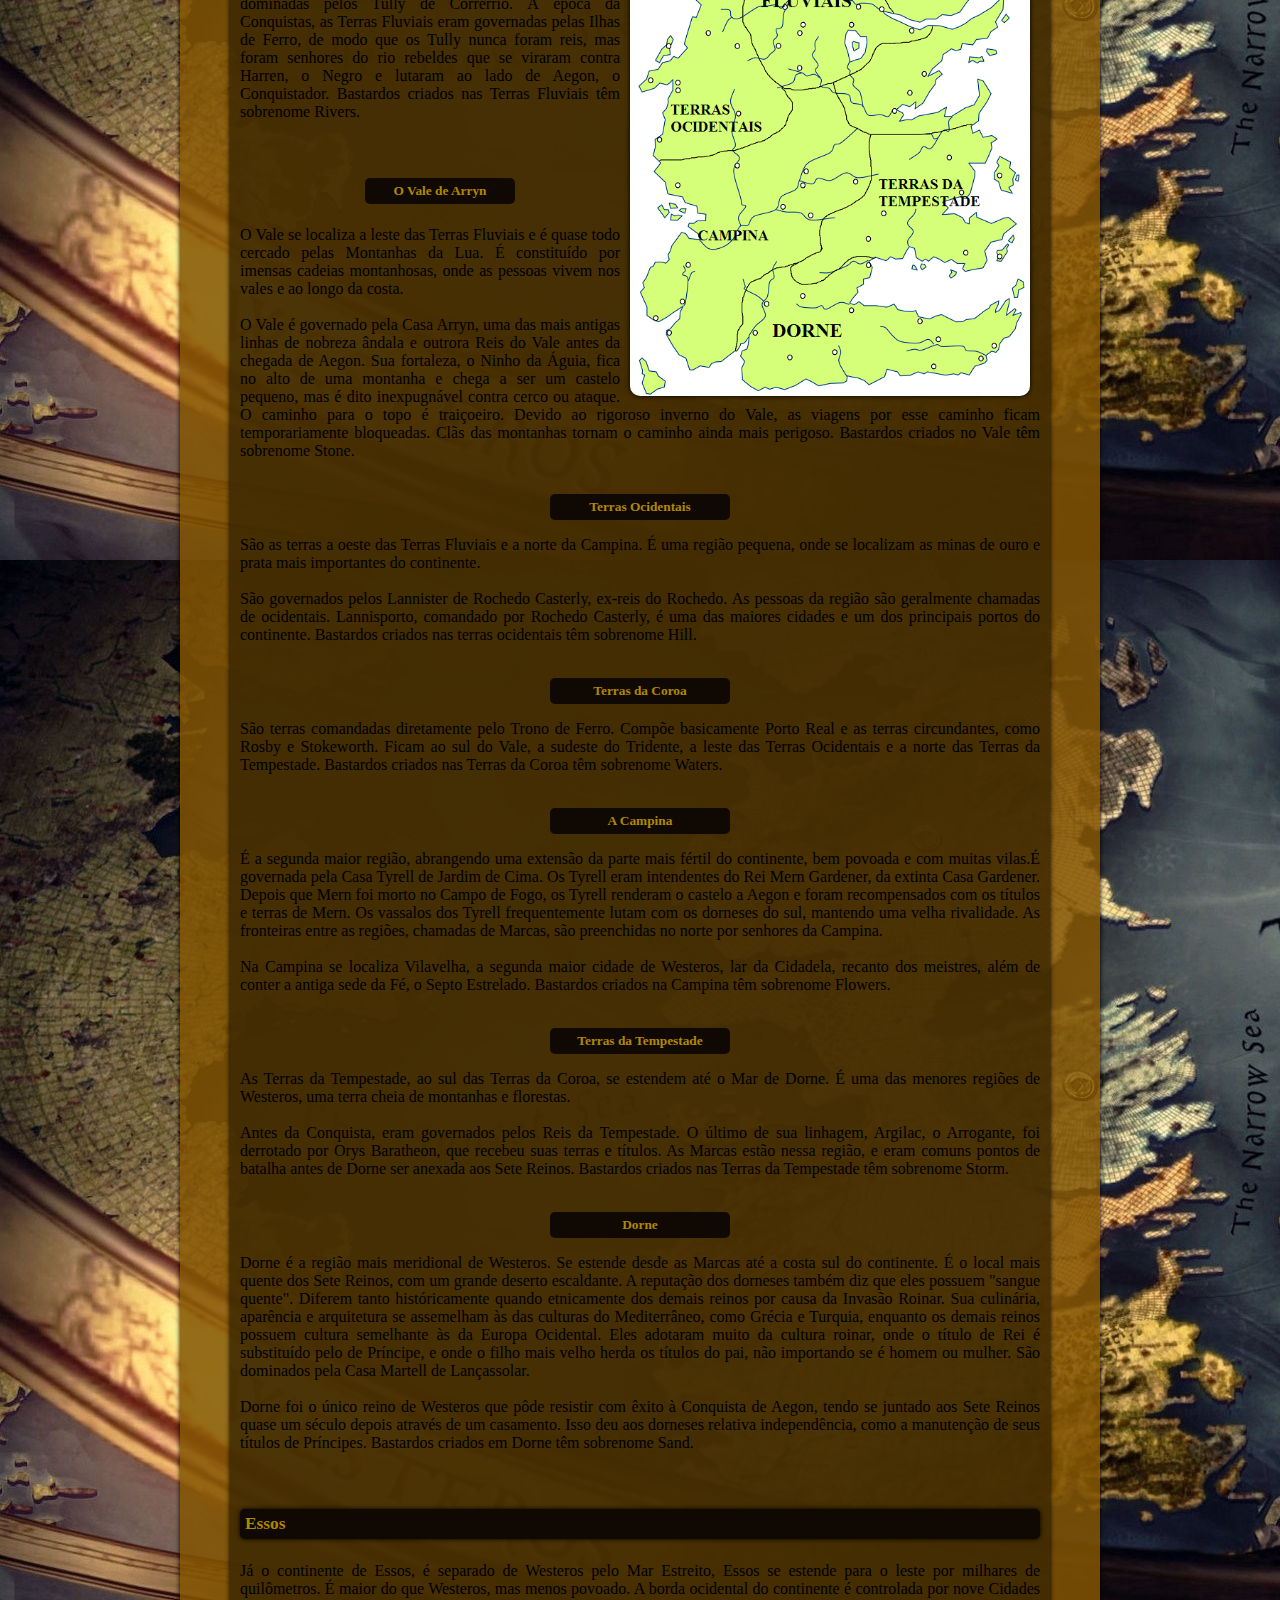
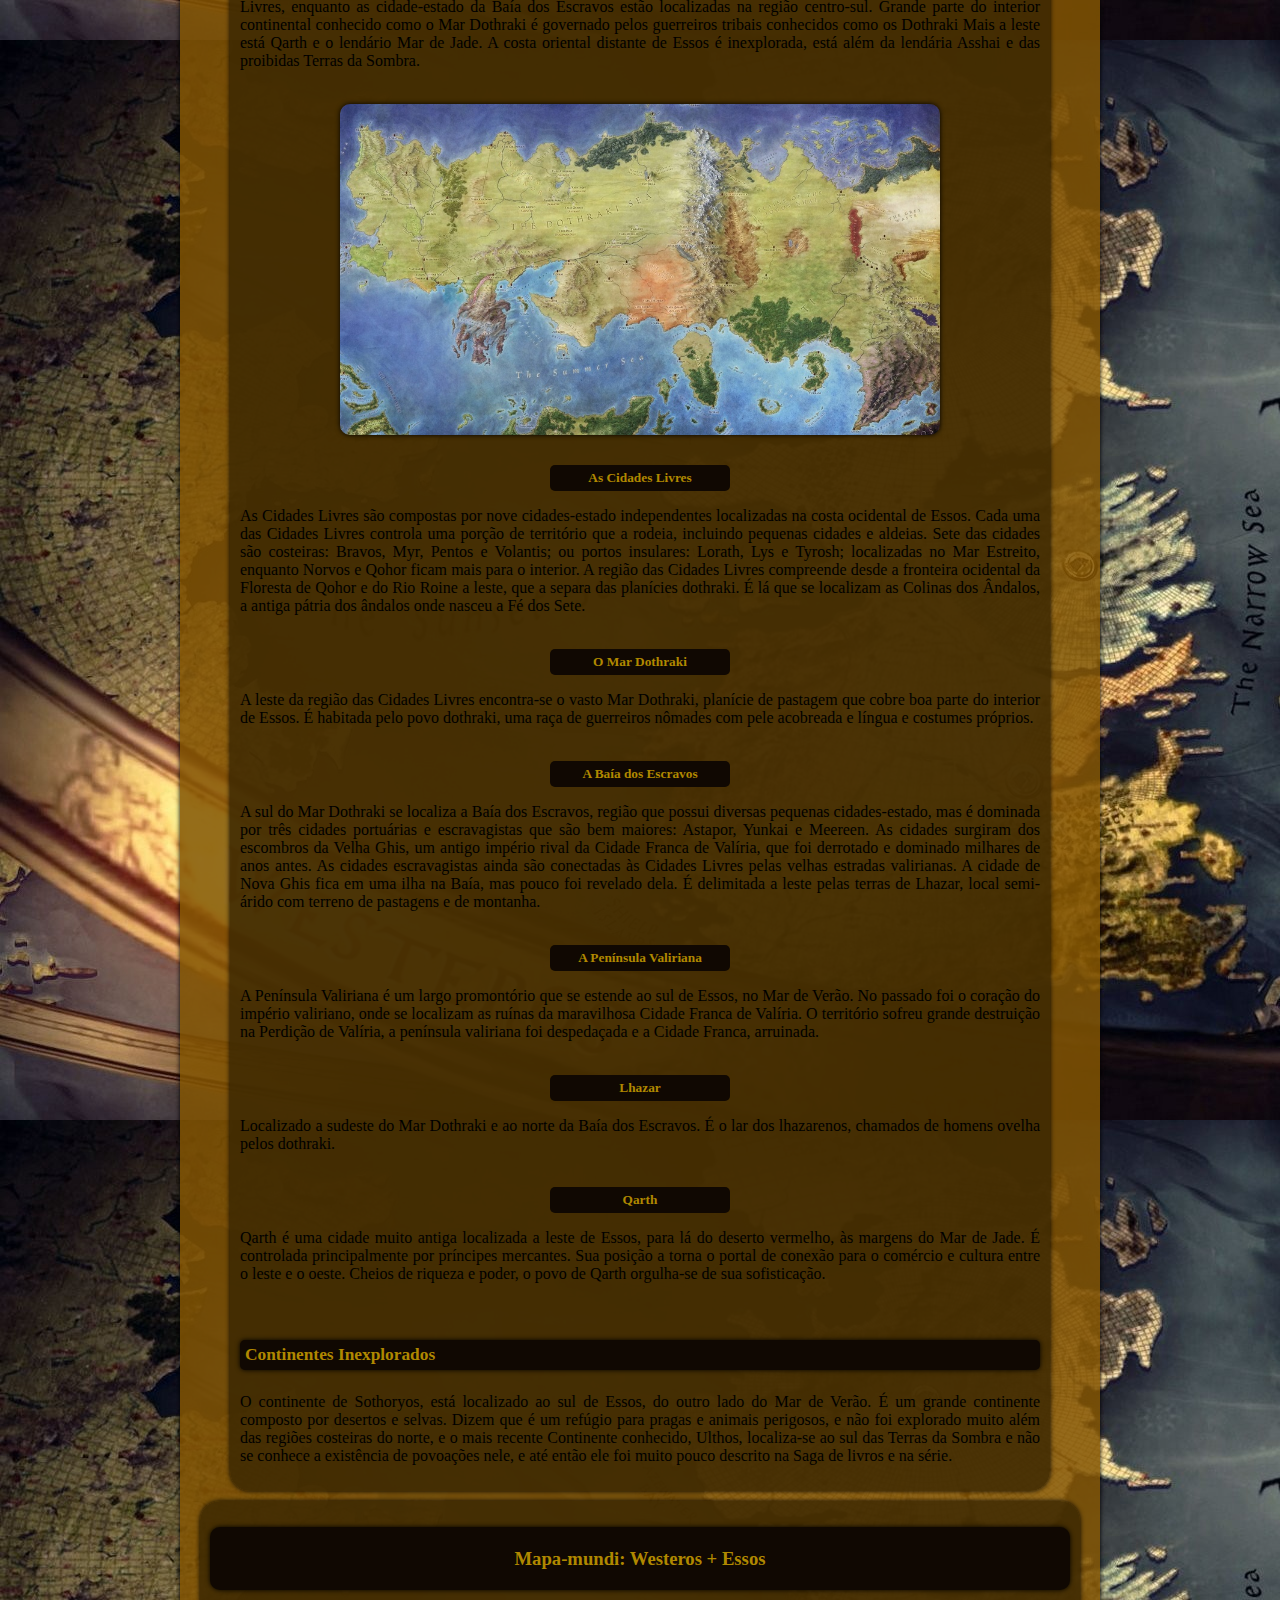
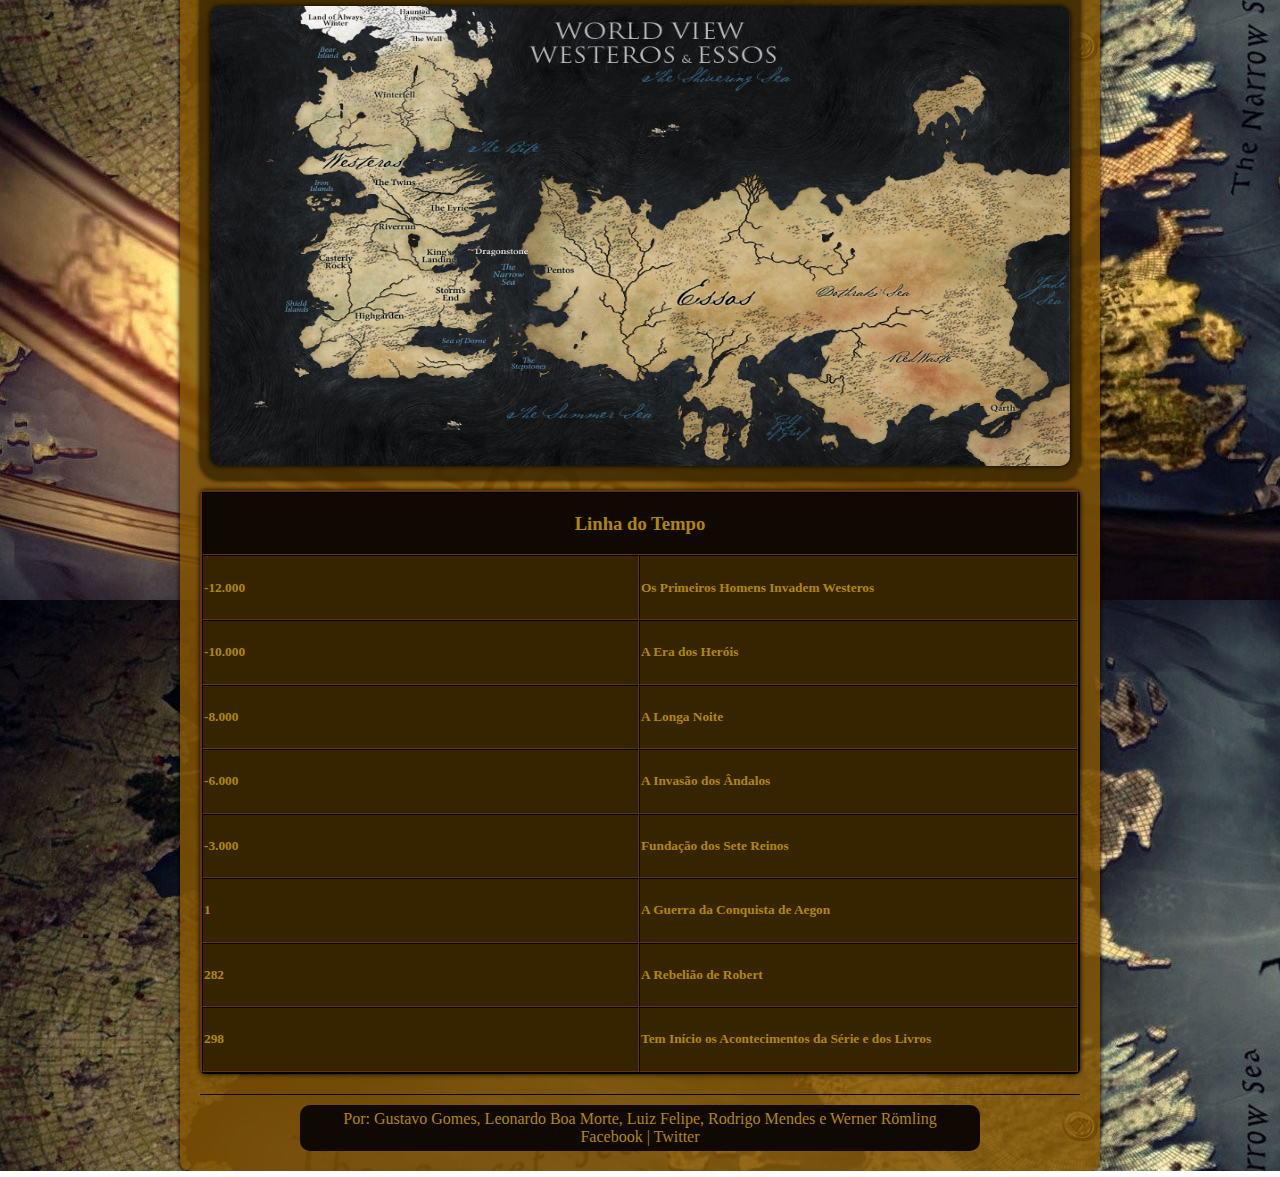
<file: mundo.html>
﻿<!DOCTYPE html>
<!-- Criado por Luís Felipe-->
<html lang="pt-br">
<head>
    <meta charset="UTF-8">
    <title>Mundo</title>
    <link rel="stylesheet" type="text/css" href="css/estilo.css">
    <link rel="stylesheet" type="text/css" href="css/mundo.css">

</head>
<script language="JavaScript" src="javascript/funcoes.js"></script>
<body>
<header id="cabecalho">

<div id="flag">
   <img class="flag" src="imagens/Baratheon-Shield.png">
   <img class="flag" src="imagens/Stark-Shield.png">
   <img id="logo" src="imagens/game-of-thrones-logo.png">
   <img class="flag" src="imagens/Lannister-Shield.png">
   <img class="flag" src="imagens/Targaryen-Shield.png">
 </div>

    <nav id="menu"> <!--Aqui se cria no nav um menu de navegação. Feito por Werner, editado por Boa Morte-->
        <ul>
            <li><a href="index.html">Home</a></li>
            <li><a href="pers.html">Personagens</a></li> <!--Editado por Werner, Boa Morte -->
            <li><a href="mundo.html">Mundo</a></li>
            <li><a href="casas.html">Casas</a></li>
            <li><a href="extras.html">Extras</a></li>
        </ul>
    </nav>
</header>
<div id="interface"><!-- Toda a interface de conteúdo do site -->
<section>
<article id=Introducao-Mundo>
    <ul class="titulo"><li><h3>Conheça o Universo da Série e dos Livros</h3></li></ul>
<p>O Mapa Mundi revelado até então na saga Game of Thrones, possui quatro continentes, que são: Westeros, Essos, Sothoryos e Ulthos. Esses continentes por sua vez são baseados na Inglaterra, Europa e Ásia dos nossos continentes na “vida real”, apesar de que em alguns contextos geográficos e antropológicos esse “baseamento” não seja exato, nem nos tamanhos e disposições dos continentes nem nas raças e biótipos de pessoas que os habitariam se fosse no mundo onde vivemos. Podemos observar que as formas dos nossos continentes se batem com as formas dos continentes da Saga.<br>
<br></p>
<h4>Westeros</h4>
<p>Westeros por sua vez, é um continente vasto e ligeiramente estreito, estendendo-se do sul de Dorne até as Terras de Sempre Inverno, onde se presume, que esteja a calota polar no extremo norte. Onde o território permanece amplamente desconhecido devido às suas baixas temperaturas e seus hostis habitantes, os selvagens. Suas fronteiras na costa leste são separadas de Essos pelo Mar Estreito e pela cadeia de ilhas conhecidas como os Degraus, onde outrora foi uma ponte de terra. A sul, no Mar de Verão, encontramos as Ilhas de Verão. Westeros estava dividido em seu princípio em vários reinos pequenos e independentes, até sua unificação durante a Conquista Targaryen. Depois desta guerra, as diferentes regiões e reinos se uniram sob o domínio da Casa Targaryen no que hoje se conhece como os Sete Reinos.<br></p>
<br>
<h5 class="norm">Para-Lá-da-Muralha</h5>
<p>Se estende do norte da Muralha até as Terras de Sempre Inverno. A maior parte do território é coberto pela Floresta Sombria e composta de muitos lagos e rios, abrigando estranhos animais nas montanhas chamadas de Presas de Gelo. A região apresenta um clima extremamente frio e severo, permitindo que apenas um pequeno número de pessoas consiga habitar a região. Os selvagens, como são conhecidos, vivem em pequenas vilas.<br></p>
<br>
<h5 class="norm">O Norte</h5>
<p>O Norte é a maior região, quase tão grande quanto os outros seis reinos a sul combinados. É pouco povoada, com um vasto deserto gelado, florestas e montanhas cobertas de pinheiros e de neve. O clima é frio e seco durante o inverno, e neva mesmo durante o verão. A fronteira norte é a Muralha, lar da Patrulha da Noite, e a sul o Gargalo, um local pantanoso entre dois oceanos onde se localiza Fosso Cailin, fortaleza dos Primeiros Homens. As características do Gargalo e a posição de Fosso Cailin tornam quase impossível que um exército do sul consiga invadir o Norte.<br>
<br>
<img id="regwes" src="imagens/Regions.jpg">
<div id="gambiarra">
<p>O Norte tem sido governado pela Casa Stark de Winterfell há séculos, primeiro como Reis do Norte e depois como suseranos. A maioria de seus habitantes ainda cultua os deuses antigos, mas alguns, principalmente ao redor de Porto Branco, são fiéis à Fé dos Sete. Bastardos criados no Norte têm sobrenome Snow.<br></p>
<br>
<h5>Ilhas de Ferro</h5>
<p>As Ilhas de Ferro são um conjunto de sete ilhas na costa ocidental de Westeros, sendo algumas delas Pyke, Grande Wyk, Velha Wyk e Harlaw. Os habitantes dessas ilhas são conhecidos como homens de ferro pelos outros povos de Westeros, mas se autodenominam "nascidos no ferro".<br>
<br>
São governados pelos Greyjoy de Pyke, escolhidos para governar após o fim da linhagem de Harren, o Negro, na Guerra da Conquista. Antes da chegada de Aegon, os homens de ferro também governavam parte das Terras Ocidentais e das Terras Fluviais.<br>
<br>
Os homens de ferro são marinheiros, e sua supremacia naval é inquestionável. A Fé dos Sete tem poucos adeptos na região, onde predomina um deus local, o Deus Afogado. Bastardos criados nas Ilhas de Ferro têm sobrenome Pyke.<br></p>
<br>
<h5>Terras Fluviais</h5>
<p>São as férteis terras entre os vaus do Tridente. São dominadas pelos Tully de Correrrio. À época da Conquistas, as Terras Fluviais eram governadas pelas Ilhas de Ferro, de modo que os Tully nunca foram reis, mas foram senhores do rio rebeldes que se viraram contra Harren, o Negro e lutaram ao lado de Aegon, o Conquistador. Bastardos criados nas Terras Fluviais têm sobrenome Rivers.<br></p>
<br>
<h5>O Vale de Arryn</h5>
<p>O Vale se localiza a leste das Terras Fluviais e é quase todo cercado pelas Montanhas da Lua. É constituído por imensas cadeias montanhosas, onde as pessoas vivem nos vales e ao longo da costa.<br>
<br>
O Vale é governado pela Casa Arryn, uma das mais antigas linhas de nobreza ândala e outrora Reis do Vale antes da chegada de Aegon. Sua fortaleza, o Ninho da Águia, fica no alto de uma montanha e chega a ser um castelo pequeno, mas é dito inexpugnável contra cerco ou ataque. O caminho para o topo é traiçoeiro. Devido ao rigoroso inverno do Vale, as viagens por esse caminho ficam temporariamente bloqueadas. Clãs das montanhas tornam o caminho ainda mais perigoso. Bastardos criados no Vale têm sobrenome Stone.<br></p></div>
<br>
<h5 class="norm">Terras Ocidentais</h5>
<p>São as terras a oeste das Terras Fluviais e a norte da Campina. É uma região pequena, onde se localizam as minas de ouro e prata mais importantes do continente.<br>
<br>
São governados pelos Lannister de Rochedo Casterly, ex-reis do Rochedo. As pessoas da região são geralmente chamadas de ocidentais. Lannisporto, comandado por Rochedo Casterly, é uma das maiores cidades e um dos principais portos do continente. Bastardos criados nas terras ocidentais têm sobrenome Hill.<br></p>
<br>
<h5 class="norm">Terras da Coroa</h5>
<p>São terras comandadas diretamente pelo Trono de Ferro. Compõe basicamente Porto Real e as terras circundantes, como Rosby e Stokeworth. Ficam ao sul do Vale, a sudeste do Tridente, a leste das Terras Ocidentais e a norte das Terras da Tempestade. Bastardos criados nas Terras da Coroa têm sobrenome Waters.<br></p>
<br>
<h5 class="norm">A Campina</h5>
<p>É a segunda maior região, abrangendo uma extensão da parte mais fértil do continente, bem povoada e com muitas vilas.É governada pela Casa Tyrell de Jardim de Cima. Os Tyrell eram intendentes do Rei Mern Gardener, da extinta Casa Gardener. Depois que Mern foi morto no Campo de Fogo, os Tyrell renderam o castelo a Aegon e foram recompensados com os títulos e terras de Mern. Os vassalos dos Tyrell frequentemente lutam com os dorneses do sul, mantendo uma velha rivalidade. As fronteiras entre as regiões, chamadas de Marcas, são preenchidas no norte por senhores da Campina.<br>
<br>
Na Campina se localiza Vilavelha, a segunda maior cidade de Westeros, lar da Cidadela, recanto dos meistres, além de conter a antiga sede da Fé, o Septo Estrelado. Bastardos criados na Campina têm sobrenome Flowers.<br></p>
<br>
<h5 class="norm">Terras da Tempestade</h5>
<p>As Terras da Tempestade, ao sul das Terras da Coroa, se estendem até o Mar de Dorne. É uma das menores regiões de Westeros, uma terra cheia de montanhas e florestas.<br>
<br>
Antes da Conquista, eram governados pelos Reis da Tempestade. O último de sua linhagem, Argilac, o Arrogante, foi derrotado por Orys Baratheon, que recebeu suas terras e títulos. As Marcas estão nessa região, e eram comuns pontos de batalha antes de Dorne ser anexada aos Sete Reinos. Bastardos criados nas Terras da Tempestade têm sobrenome Storm.<br></p>
<br>
<h5 class="norm">Dorne</h5>
<p>Dorne é a região mais meridional de Westeros. Se estende desde as Marcas até a costa sul do continente. É o local mais quente dos Sete Reinos, com um grande deserto escaldante. A reputação dos dorneses também diz que eles possuem "sangue quente". Diferem tanto históricamente quando etnicamente dos demais reinos por causa da Invasão Roinar. Sua culinária, aparência e arquitetura se assemelham às das culturas do Mediterrâneo, como Grécia e Turquia, enquanto os demais reinos possuem cultura semelhante às da Europa Ocidental. Eles adotaram muito da cultura roinar, onde o título de Rei é substituído pelo de Príncipe, e onde o filho mais velho herda os títulos do pai, não importando se é homem ou mulher. São dominados pela Casa Martell de Lançassolar.<br>
<br>
Dorne foi o único reino de Westeros que pôde resistir com êxito à Conquista de Aegon, tendo se juntado aos Sete Reinos quase um século depois através de um casamento. Isso deu aos dorneses relativa independência, como a manutenção de seus títulos de Príncipes. Bastardos criados em Dorne têm sobrenome Sand.<br></p>
<br>
<h4>Essos</h4>
<p>Já o continente de Essos, é separado de Westeros pelo Mar Estreito, Essos se estende para o leste por milhares de quilômetros. É maior do que Westeros, mas menos povoado. A borda ocidental do continente é controlada por nove Cidades Livres, enquanto as cidade-estado da Baía dos Escravos estão localizadas na região centro-sul. Grande parte do interior continental conhecido como o Mar Dothraki é governado pelos guerreiros tribais conhecidos como os Dothraki Mais a leste está Qarth e o lendário Mar de Jade. A costa oriental distante de Essos é inexplorada, está além da lendária Asshai e das proibidas Terras da Sombra.<br></p>
<br><img id="reges" src="imagens/Essos.jpg">
<h5 class="norm">As Cidades Livres</h5>
<p>As Cidades Livres são compostas por nove cidades-estado independentes localizadas na costa ocidental de Essos. Cada uma das Cidades Livres controla uma porção de território que a rodeia, incluindo pequenas cidades e aldeias. Sete das cidades são costeiras: Bravos, Myr, Pentos e Volantis; ou portos insulares: Lorath, Lys e Tyrosh; localizadas no Mar Estreito, enquanto Norvos e Qohor ficam mais para o interior. A região das Cidades Livres compreende desde a fronteira ocidental da Floresta de Qohor e do Rio Roine a leste, que a separa das planícies dothraki. É lá que se localizam as Colinas dos Ândalos, a antiga pátria dos ândalos onde nasceu a Fé dos Sete.<br></p>
<br>
<h5 class="norm">O Mar Dothraki</h5>
<p>A leste da região das Cidades Livres encontra-se o vasto Mar Dothraki, planície de pastagem que cobre boa parte do interior de Essos. É habitada pelo povo dothraki, uma raça de guerreiros nômades com pele acobreada e língua e costumes próprios.<br></p>
<br>
<h5 class="norm">A Baía dos Escravos</h5>
<p>A sul do Mar Dothraki se localiza a Baía dos Escravos, região que possui diversas pequenas cidades-estado, mas é dominada por três cidades portuárias e escravagistas que são bem maiores: Astapor, Yunkai e Meereen. As cidades surgiram dos escombros da Velha Ghis, um antigo império rival da Cidade Franca de Valíria, que foi derrotado e dominado milhares de anos antes. As cidades escravagistas ainda são conectadas às Cidades Livres pelas velhas estradas valirianas. A cidade de Nova Ghis fica em uma ilha na Baía, mas pouco foi revelado dela. É delimitada a leste pelas terras de Lhazar, local semi-árido com terreno de pastagens e de montanha.<br>
<br>
<h5 class="norm">A Península Valiriana</h5>
<p>A Península Valiriana é um largo promontório que se estende ao sul de Essos, no Mar de Verão. No passado foi o coração do império valiriano, onde se localizam as ruínas da maravilhosa Cidade Franca de Valíria. O território sofreu grande destruição na Perdição de Valíria, a península valiriana foi despedaçada e a Cidade Franca, arruinada.<br></p>
<br>
<h5 class="norm">Lhazar</h5>
<p>Localizado a sudeste do Mar Dothraki e ao norte da Baía dos Escravos. É o lar dos lhazarenos, chamados de homens ovelha pelos dothraki.<br></p>
<br>
<h5 class="norm">Qarth</h5>
<p>Qarth é uma cidade muito antiga localizada a leste de Essos, para lá do deserto vermelho, às margens do Mar de Jade. É controlada principalmente por príncipes mercantes. Sua posição a torna o portal de conexão para o comércio e cultura entre o leste e o oeste. Cheios de riqueza e poder, o povo de Qarth orgulha-se de sua sofisticação.<br></p>
<br>
<h4>Continentes Inexplorados</h4>
<p>O continente de Sothoryos, está localizado ao sul de Essos, do outro lado do Mar de Verão. É um grande continente composto por desertos e selvas. Dizem que é um refúgio para pragas e animais perigosos, e não foi explorado muito além das regiões costeiras do norte, e o mais recente Continente conhecido, Ulthos, localiza-se ao sul das Terras da Sombra e não se conhece a existência de povoações nele, e até então ele foi muito pouco descrito na Saga de livros e na série.</p>
</article>
<article id=Mapa Mundi> 
    
    <ul class="titulo"><li><h3>Mapa-mundi: Westeros + Essos</h3></li></ul>  
  <!-- Esse div é o que ficará tampando o conteúdo principal-->
  <div name="planof" class="planof" id="planof" onClick="esconde();">
      <ul>
          <li id="MundiBig"></li>
      </ul>
  </div>
          
    <img id="Mundi" src="imagens/Westeros_and_Essos.jpg" height="460" width="860" onClick="mostra();">     
</article>
<table border="2"> 
<tr><td id="titulo-tab" colspan="2"><h3>Linha do Tempo</h3></td></tr>
<tr><td><h5>-12.000</h5></td><td><h5>Os Primeiros Homens Invadem Westeros</h5></td></tr> 
<tr><td><h5>-10.000</h5></td><td><h5>A Era dos Heróis</h5></td></tr>
<tr><td><h5>-8.000</h5></td><td><h5>A Longa Noite</h5></td></tr>
<tr><td><h5>-6.000</h5></td><td><h5>A Invasão dos Ândalos</h5></td></tr>
<tr><td><h5>-3.000</h5></td><td><h5>Fundação dos Sete Reinos</h5></td></tr>
<tr><td><h5>1</h5></td><td><h5>A Guerra da Conquista de Aegon</h5></td></tr>
<tr><td><h5>282</h5></td><td><h5>A Rebelião de Robert</h5></td></tr>
<tr><td><h5>298</h5></td><td><h5>Tem Início os Acontecimentos da Série e dos Livros</h5></td></tr>
</table>    
</section>
<footer id="rodape"><!--Feito por Werner. Ainda Decidiremos o que poremos nos links. E tbm quem é o outro integrante. -->
        <p>Por: Gustavo Gomes, Leonardo Boa Morte, Luiz Felipe, Rodrigo Mendes e Werner Römling<br/>
            <a href="http://facebook.com" target="_blank">Facebook</a> |
            <a href="http://twitter.com"target="_blank">Twitter</a></p>
    </footer>
</div>
</body>
</html>
</file>
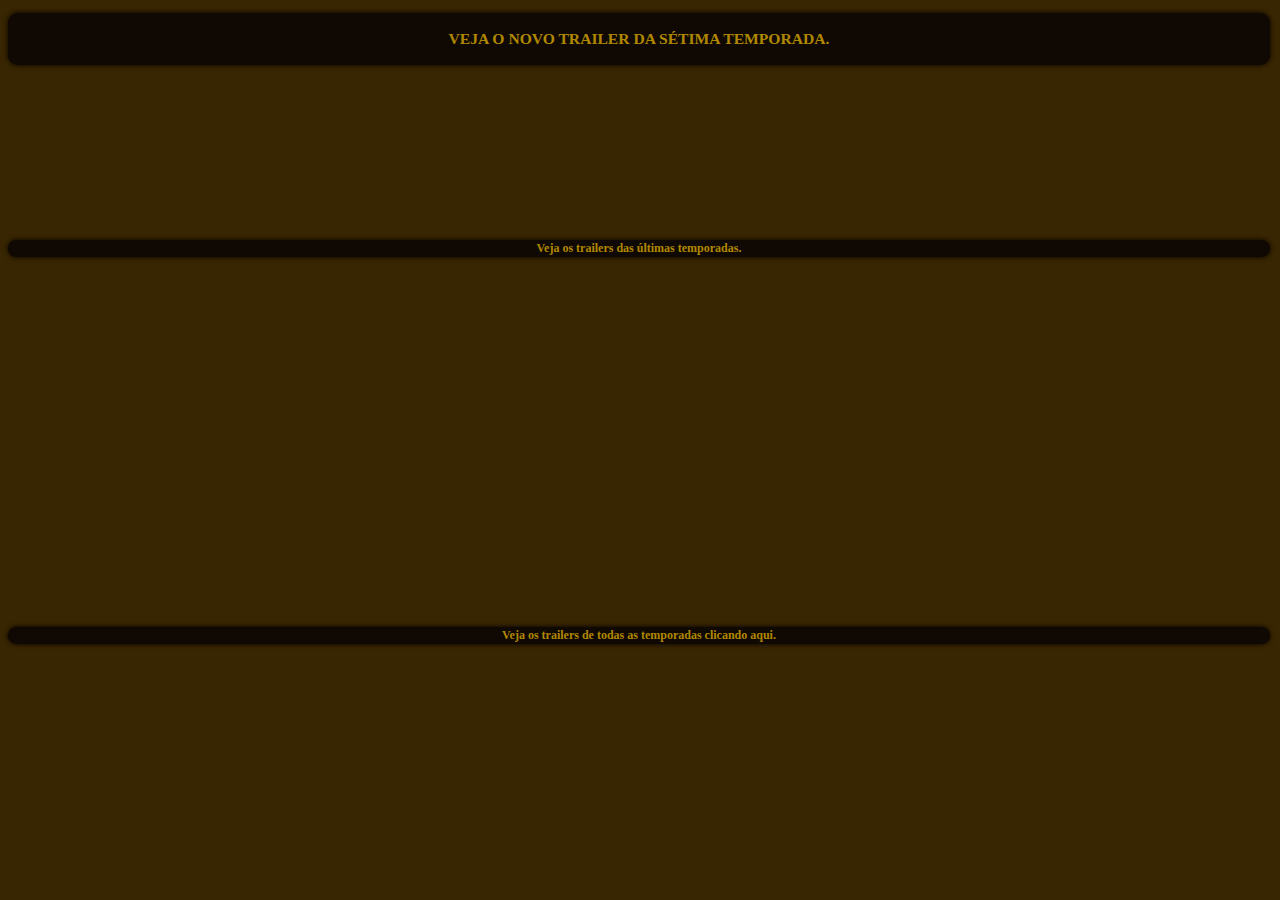
<file: videosiframe.html>
<!DOCTYPE html>
<!--Feito por Werner Römling. Iframe que Armazena os Videos que Serão postos na página. Editado por Boa Morte -->
<html lang="pt-br">
<head>
    <meta charset="UTF-8">
    <title>Trailer e Vídeos</title>
    <style>
    body {
    background-color: rgb(56, 37, 1);
    margin-right: 10px;
    }
    ul#nv-tralr {
    list-style: none;
	background-color: rgb(16, 8, 2);
	font-family: arial sans-serif;
	font-size: 10pt; 
	color: #B08800;
	box-shadow: 0px 0px 5px #000;
	padding: 1px;
	border-radius: 10px;
	text-align: center;
    }
    h3.outros-trailers {
    background-color: rgb(16, 8, 2);
    font-family: arial sans-serif;
    font-size: 9pt; 
    color: #B08800;
    box-shadow: 0px 0px 5px #000;
    padding: 1px;
    border-radius: 10px;
    text-align: center;
    }
    a {
    color: #B08800;
    text-decoration: none;
    }
    a:hover, h3#link-extras:hover {
    color: #CCCCCC;
    text-decoration: underline;
    }
    </style>
</head>
<body> <!--Vídeos de Exemplo. -->
<ul id="nv-tralr"><li><h3>VEJA O NOVO TRAILER DA SÉTIMA TEMPORADA.</h3></li></ul>
<iframe width="280" height="146" src="https://www.youtube.com/embed/JxWfvtnHtS0" frameborder="0" allowfullscreen></iframe>
<br/>
<h3 class="outros-trailers">Veja os trailers das últimas temporadas.</h3>
<iframe width="280" height="169" src="https://www.youtube.com/embed/AWLdO2Tv1Po" frameborder="0" allowfullscreen></iframe>
<br/>
<iframe width="280" height="169" src="https://www.youtube.com/embed/Sn90u_RnXKw" frameborder="0" allowfullscreen></iframe>
<h3 id="link-extras" class="outros-trailers"><a href="extras.html" target="_blank">Veja os trailers de todas as temporadas clicando aqui.</a></h3>
</body>
</html>
</file>
<file: css/estilo.css>
@charset "UTF-8";
/* Criado e Editado por Boa Morte e Werner */
body {
	background-image: url("../imagens/background_map.jpg");/* Feito Por Boa Morte */
	width: 930px;
	margin: 0px auto 0px auto;	
}
/* Estilo da interface - Feito por Boa Morte*/
div#interface {
	display: block;
	width: 880px; /* Largura */
	background-color: rgba(130, 85, 2, 0.85); /* Cor dourada */
	margin: 20px auto 0px auto;/*Simplificação dos Margins.Para que o site possa se moldar a janela.   Feito Por Werner  */
	padding: 20px; /* preenchimento */
	box-shadow: 0px 0px 5px #000;
	border-radius: 10px;
}
/* Posicionamento das bandeiras ornamentais - Feito por Boa Morte */
header#cabecalho img#flag {
	display: block;
}
/* Posicionamento das duas primeiras bandeiras - Feito por Boa Morte */
div#flag {
	display: flex;
	align-items: center;
	margin: -6px auto 0px auto;
}
/* Espaço entre as bandeiras - Feito por Boa Morte */
img.flag {
	margin: 5px;
}
/* Estilo de bloco aplicado ao Menu - Feito por Boa Morte */
nav#menu { 
	display: block;
}
/* Configura dos itens do menu - Feito por Boa Morte */
nav#menu li {
	display: inline-block; /* Alinha os itens horizontalmente */
	text-transform: uppercase; /* Letras em maíusculas */
	margin-left: 25px; /* espaçamento entre os itens */
	margin-right: 25px; /* espaçamento entre os itens */
	margin-top: -10px; /* ajuste dentro do menu */
	padding: 10px; /* preenchimento */
	transition: background-color 0.5s; /* Suavização de transição. NT: parece não estar funcionando!##### Werner : Tentei copiar e colar do projeto do site do guanabara e funcionou    */
}
/* Efeito de transição de cor - Feito por Boa Morte */ 
nav#menu li:hover {
	background-color: rgba(26, 18, 2, 0.5);
}
/* Configura a formatação do menu - Feito por Boa Morte*/
nav#menu ul {
	list-style: none; /* Esconde os marcadores da lista de menu */
	font-family: arial sans-serif; /* Estilo da fonte de tudo que é escrito na lista de menu */
	color: #B08800;  /* Cor da fonte (dourado) de tudo que é escrito na lista de menu */
	font-size: 18pt; /* Tamanho da fonte de tudo que é escrito na lista de menu */
	width: 900px; /* Largura por pixel */
	height: 25px; /* Altura por pixel */
	background-color: rgba(56,37,1,0.85); /*Define a Cor de Fundo do menu principal*/
	margin: 10px auto 0px auto; /*Define a Margem -20pixels para cima, automatico para os lados esquerdo e direito e 0 pixeis para baixo*/
	box-shadow: 0px 0px 5px #000; /* Define um sombreamento na caixa de menu */
	padding: 10px; /* Preenchimento */
	border-radius: 10px;
}
div#titulo-site {
	display: block;
	float: left;
	background-color: rgb(26, 18, 2);
	padding: 10px;
	border-radius: 10px;
	box-shadow: 0px 0px 5px #000;
}
/* Configuração de tudo que é considerado artigo - Feito por Boa Morte*/
article {
	display: block;
	background-color: rgba(56, 37, 1, 0.8);
	padding: 10px;
	box-shadow: 0px 0px 5px #000;
	margin-top: 10px;
	margin-bottom: 10px;
	border-radius: 20px;
}
/* Configuração para o texto introdutório/sinopse do site - Feito por Boa Morte */
article#introducao {
	float: left;
	width:  500px;

}
/* Configuração para a secção de vídeos - Feito por Boa Morte */
article#videos {
	background-color: rgb(26, 18, 2);
	float: right;
	width: 300px;
}

#framevids { /* Feito por Werner. CSS DO Iframe.*/
	width:300px;
	height: 680px;
	border: none;
	border-radius: 10px;
}

/* Configuração para secção de fotos da série - Feito por Boa Morte */
article#galeria {
	float: left;
	width: 850px;
	margin-left: 5px;
	background-color: rgb(26, 18, 2);
}
/* Configuração do tamanho do iframe dentro do artigo. - Feito por Boa Morte */
iframe#galeria {
	width: 850px;
	height: 800px;
	border-radius: 20px;
}

iframe.home {
	box-shadow: 0px 0px 5px #000;
}

/*Configs para o Texto - Feito por Boa Morte*/
/* Fixa a cor dourada para links e retira coloração diferente para links já visitados - Feito por Boa Morte*/
a {
	color: #B08800;
	text-decoration: none;
}

/* Ao deslizar do mouse a escrita dos botões de menu ficam sublinhadas e esbranquissadas (O INVERNO ESTÁ CHEGANDO!) - Feito por Boa Morte */
a:hover {
	color: #CCCCCC;
	text-decoration: underline;
}

ul.titulo {
	list-style: none;
	background-color: rgb(16, 8, 2);
	font-family: arial sans-serif;
	font-size: 12pt; 
	color: #B08800;
	box-shadow: 0px 0px 5px #000;
	padding: 2px;
	border-radius: 10px;
	text-align: center;
}

h3 {
	color: #B08800;
	font-size: 14pt;
}

h4 {
	background-color: #100802;
	color: #B08800;
	font-family: Arial sans-serif;
	font-size: 13pt;
	box-shadow: 0px 0px 5px #000;
	padding: 5px;
	border-radius: 5px;
}

p {
	color: #000;
	font-family: arial sans-serif;
	font-size: 12pt;
	text-align: justify;
}
/*Rodapé Feito por Werner, editado por Boa Morte*/
footer#rodape {
	clear: both;
	border-top: 1px solid #000000;
}
footer#rodape p {
	text-align: center;
	padding: 5px;
	color: #B08800;
	background-color: #100802;
	border-radius: 10px;
	margin: 10px 100px 0px 100px;
}
footer#rodape a {
	color: #B08800;
}
footer#rodape a:hover {
	color: #CCC;
	text-decoration: underline;
}



/*Como realizar a descontinuidade de Código*/

/* Abra e Feche o comentário na parte do código que quer remover e Insira também quanto terminar de remover, o autor do código, quem o removeu e Digite: "CÓDIGO DESCONTINUADO"*/
/*Caso Haja comentários nos código remova as abertura e fechamentos de comments para que não haja conflitos*/

/*Exemplo de descontinuidade de código*/
/* CÓDIGO DESCONTINUADO. autor: Werner. removido por: Werner
div#interface {
	width: 1000px; Largura de 1000 pixels - Werner
	background-color: rgba(96,96,96,.95); Define a Cor de Fundo da Interface principal-feito por Werner
	margin: -20px auto 0px auto; Define a Margem -20pixels para cima, automatico para os lados esquedo e direito e 0 pixeis para baixo -feito por Werner
	box-shadow: 0px 0px 10px gray;  Define uma sombra na caixa que se forma nessa div(isão) interface -feito por Werner
	padding: 10px; Define a distancia entre a borda e o conteúdo dentro da Div - feito por Werner
}*/
</file>
<file: css/casas.css>
@charset "UTF-8";
/*Feito por Werner. Editado por Boa Morte */
/*Posiciona mais ao centro*/
ul#brasoes {
  margin-left: 20px;
}

ul#brasoes li {
    display: inline-block;
    border-radius: 5px;
    transition: background-color 0.5s;
}

img.brasoes, li.nomes:hover {
  background-color: rgb(16, 8, 2);
  color: #CCC;
}

/* Formata o artigo dos textos sobre as casas. Feito por Boa Morte */
article#textos {
	float: left;
	width: 615px;
	margin-left: 130px;
}

/*Formata o Frame*/
#frame {
    display: block;
    width: 620px;
    height: 730px;
}
/*Alinha no centro os nomes*/
li.nomes {
    text-align: center;
    color: #B08800;
    font-family: "Times New Roman" sans-serif;
    font-size: 14pt;
    font-style: bolder;
}
</file>
<file: css/mundo.css>
@charset "UTF-8";
/* Criado por Boa Morte */
table {
	background-color: rgb(16, 8, 2);
	border-color: rgb(16, 8, 2);
	border-spacing: 0px;
	box-shadow: 0px 0px 5px #000; 
	border-radius: 5px;
	margin-bottom: 20px;
}
table h3 {
	text-align: center;
	color: #B08800;
	font-size: 14pt;
}

table td, tr {
	background-color: rgba(56, 37, 1, 0.8);
	width: 450px;
}

table td#titulo-tab {
	background-color: rgb(16, 8, 2);
}

/*Formatação da secção de introdução ao Mundo - Feito por Boa Morte*/
article#Introducao-Mundo {
	float;
	width: 800px;
	margin: 0px auto 0px auto;
}

img#Mundi {
	box-shadow: 0px 0px 5px #000;
	border-radius: 10px;
}

h5 {
	color: #B08800;
	font-family: arial sans-serif;
	font-size: 10pt;
}

article#Introducao-Mundo h5.norm {
	background-color: #100802;
	padding: 5px;
	text-align: center;
	border-radius: 5px;
	margin: 0px 310px 0px 310px;
}

div#gambiarra h5 {
	background-color: #100802;
	padding: 5px;
	text-align: center;
	margin-left: 125px;
	margin-right: 525px;
	border-radius: 5px;
}

img#regwes {
	display: block;
	float: right;
	width: 50%;
	height: 50%;
	margin: 10px;
	box-shadow: 0px 0px 5px #000;
	border-radius: 10px;
}

img#reges {
	display: block;
	width: 75%;
	height: 75%;
	margin: 0px auto 30px auto;
	box-shadow: 0px 0px 5px #000;
	border-radius: 10px;
}

.planof{
position: fixed;
top: 0px;
left: 0px;
visibility: hidden;
background-color: rgba(0, 0, 0, .8);
width: 100%;
height: 100%;
}

ul {
    list-style: none;
}

ul li#MundiBig {
    width: 950px;
    height: 600px;
    background: url("../imagens/Westeros_and_Essos.jpg") no-repeat;
    background-position: 50% 50%;
    background-size: 100% 100%;
    border: 5px solid #100802;
    border-radius: 10px;
    box-shadow: 1px 1px 3px #000;
}
</file>
